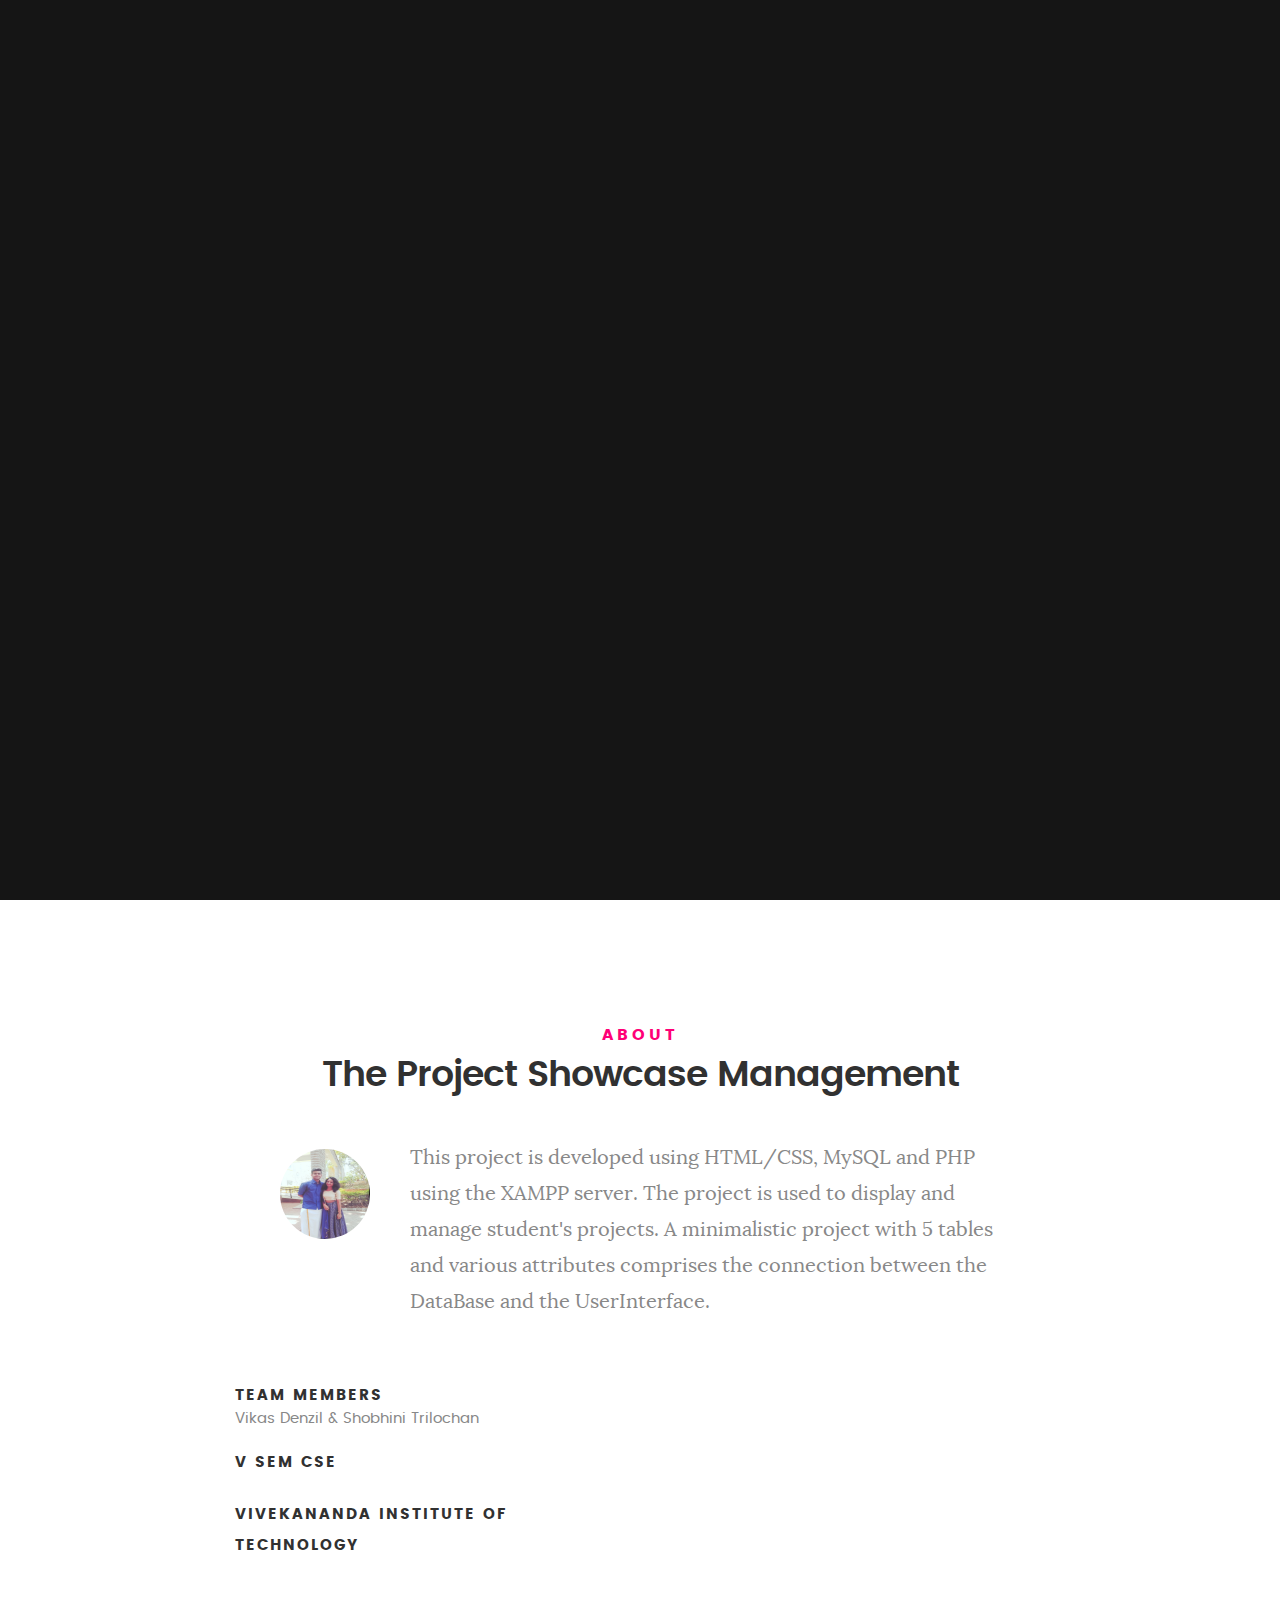
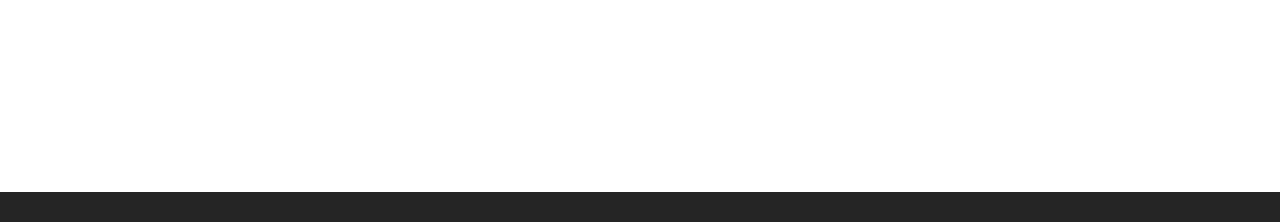
<file: index.html>
﻿<!DOCTYPE html>
<html class="no-js" lang="en"> 
<head>

   
   <!-- mobile specific metas
   ================================================== -->
	<meta name="viewport" content="width=device-width, initial-scale=1, maximum-scale=1">

 	<!-- CSS
   ================================================== -->
   <link rel="stylesheet" href="css/base.css">  
   <link rel="stylesheet" href="css/main.css">
   <link rel="stylesheet" href="css/vendor.css">     

   <!-- script
   ================================================== -->   
	<script src="js/modernizr.js"></script>
   <script src="js/pace.min.js"></script>
   <!-- favicons
	================================================== -->
  
</head>

<body id="top">

	<!-- header 
   ================================================== -->
   <header>   	
   	<div class="row">

   		<div class="top-bar">
   			<a class="menu-toggle" href="#"><span>Menu</span></a>

	   		<div class="logo">
		         <a href="index.html">MENU</a>
		      </div>		      

		   	<nav id="main-nav-wrap">
					<ul class="main-navigation">
						<li class="current"><a class="smoothscroll"  href="index.html" title="">HOME</a></li>
						<li><a   href="login.html" title="">LOGIN</a></li>	
					</ul>
				</nav>    		
   		</div> <!-- /top-bar --> 
   		
   	</div> <!-- /row --> 		
   </header> <!-- /header -->

	<!-- intro section
   ================================================== -->
   <section id="intro">   

   	<div class="intro-overlay"></div>	

   	<div class="intro-content">
   		<div class="row">

   			<div class="col-twelve">

	   			<h5>Welcome!</h5>
	   			<h1>Project Showcase</h1>

	   			<p class="intro-position">
	   				<span>Vikas Denzil</span>
	   				<span>Shobhini Trilochan</span> 
	   			</p>

	   			<a class="button stroke smoothscroll" href="#about" title="">More About Us</a>

	   		</div>  
   			
   		</div>   		 		
   	</div> <!-- /intro-content --> 
   </section> <!-- /intro -->


   <!-- about section
   ================================================== -->
   <section id="about">  

   	<div class="row section-intro">
   		<div class="col-twelve">

   			<h5>About</h5>
   			<h1>The Project Showcase Management</h1>

   			<div class="intro-info">

   				<img src="images/grouppic.jpg" alt="Profile Picture">

   				<p class="lead"> This project is developed using HTML/CSS, MySQL and PHP using the XAMPP server. The project is used to display and manage student's projects. A minimalistic project with 5 tables and various attributes comprises the connection between the DataBase and the UserInterface.  </p>
   			</div>   			

   		</div>   		
   	</div> <!-- /section-intro -->

   	<div class="row about-content">

   		<div class="col-six tab-full">

   			<ul class="info-list">
   				<li>
   					<strong>Team Members</strong>
   					<span>Vikas Denzil & Shobhini Trilochan</span>
   				</li>
   				<li>
   					<strong>V sem CSE</strong>
   					<span></span>
   				</li>
   				<li>
   					<strong>Vivekananda Institute of Technology</strong>
   					<span></span>
   				</li>

   			</ul> <!-- /info-list -->

   		</div>

   </section> <!-- /process-->    

   <!-- footer
   ================================================== -->

   <footer>
     	<div class="col-six tab-full">
	      	<div id="go-top">
		         <a class="smoothscroll" title="Back to Top" href="#top"><i class="fa fa-long-arrow-up"></i></a>
		      </div>

      	</div> <!-- /row -->     	
   </footer>  

   <div id="preloader"> 
    	<div id="loader"></div>
   </div> 

   <!-- Java Script
   ================================================== --> 
   <script src="js/jquery-2.1.3.min.js"></script>
   <script src="js/plugins.js"></script>
   <script src="js/main.js"></script>

</body>

</html>
</file>
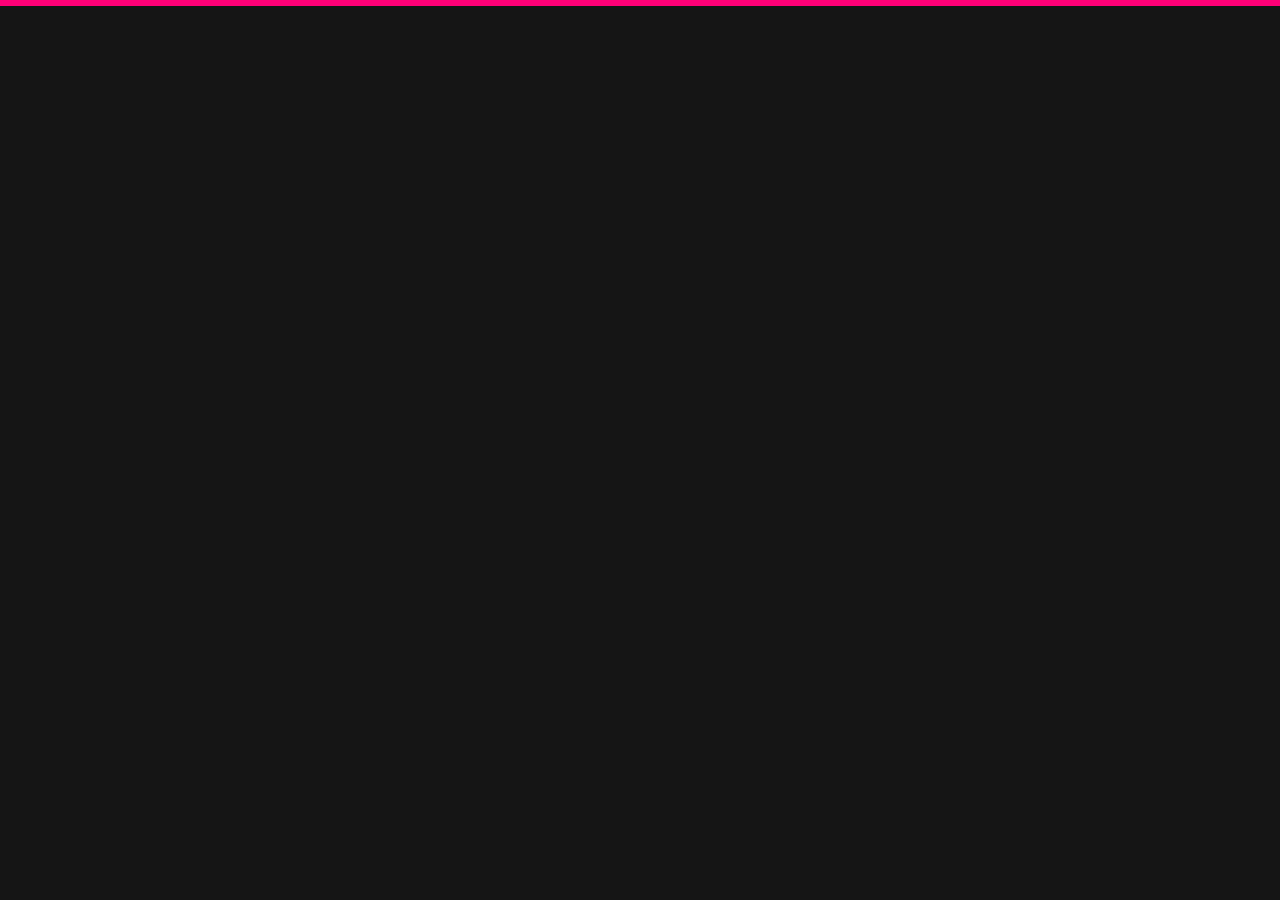
<file: edit.html>
<!DOCTYPE html>
<html class="no-js" lang="en"> <!--<![endif]-->
<head>

   <!--- basic page needs
   ================================================== -->
   <meta charset="utf-8">
	<title>Style Demo - Kards</title>
	<meta name="description" content="">  
	<meta name="author" content="">

   <!-- mobile specific metas
   ================================================== -->
	<meta name="viewport" content="width=device-width, initial-scale=1, maximum-scale=1">

 	<!-- CSS
   ================================================== -->
   <link rel="stylesheet" href="css/base.css">  
   <link rel="stylesheet" href="css/main.css">
   <link rel="stylesheet" href="css/vendor.css">

   <style type="text/css" media="screen">

   	#styles { 
   		background: white;
   		padding-top: 12rem;
   		padding-bottom: 12rem;
   	}
   	#styles .row {
   		max-width: 1024px;
     	}
     	#styles .section-intro {
   		max-width: 800px;
     	}
      	
   </style>       

   <!-- script
   ================================================== -->
	<script src="js/modernizr.js"></script>
	<script src="js/pace.min.js"></script>

   <!-- favicons
	================================================== -->
	<link rel="icon" type="image/png" href="favicon.png">

</head>

<body id="top">

	<!-- header 
   ================================================== -->
   <header>   	
   	<div class="row">

   		<div class="top-bar">
   			<a class="menu-toggle" href="#"><span>Menu</span></a>

	   		<div class="logo">
		         <a href="index.html">KARDS</a>
		      </div>		      

		   	<nav id="main-nav-wrap">
					<ul class="main-navigation">
						<li><a href="index.html#intro" title="">Home</a></li>
						<li><a href="index.html#about" title="">About</a></li>
						<li><a href="index.html#resume" title="">Resume</a></li>
						<li><a href="index.html#portfolio" title="">Portfolio</a></li>
						<li><a href="index.html#services" title="">Services</a></li>					
						<li><a class="smoothscroll"  href="#contact" title="">Contact</a></li>	
						<li><a href="styles.html" title="">Style Demo</a></li>				
					</ul>
				</nav>    		
   		</div> <!-- /top-bar --> 
   		
   	</div> <!-- /row --> 		
   </header> <!-- /header -->
	
   <!-- contact
   ================================================== -->
	<section id="contact">

		<div class="row section-intro">
   		<div class="col-twelve">

   			<h5>Edit Page</h5>
   			<h1>Welcome.</h1>

   			<p class="lead">Enter your details.</p>

   		</div> 
   	</div> <!-- /section-intro -->

   	<div class="row contact-form">

   		<div class="col-twelve">

            <!-- form -->
            <form name="contactForm" id="contactForm" method="post" action="">
      			<fieldset>

                  <div class="form-field">
 						   <input name="synopsis" type="text" placeholder="Synopsis">
                  </div>
                  <div class="form-field">
	      			   <input name="contributions" type="email" placeholder="Contributions" value="" required="">
	               </div>
                  <div class="form-field">
	     				   <input name="frontend" type="text" placeholder="FrontEnd Used" value="">
	               </div>  
	               <div class="form-field">
	     				   <input name="backend" type="text" placeholder="FrontEnd Used" value="">
	               </div>                       
                 <br>
                 <br>
                 <div class="form-field">
                     <button class="submitform">Submit</button>
                     <div id="submit-loader">
                        <div class="text-loader">Sending...</div>                             
       				      <div class="s-loader">
								  	<div class="bounce1"></div>
								  	<div class="bounce2"></div>
								  	<div class="bounce3"></div>
								</div>
							</div>
                  </div>

      			</fieldset>
      		</form> <!-- Form End -->

            <!-- contact-warning -->
            <div id="message-warning"></div>            
            <!-- contact-success -->
      		<div id="message-success">
               <i class="fa fa-check"></i>Your message was sent, thank you!<br>
      		</div>

         </div> <!-- /col-twelve -->
   		
   	</div> <!-- /contact-form -->
   		
   	</div> <!-- /contact-info -->
		
	</section> <!-- /contact -->


   <!-- footer
   ================================================== -->

   <footer>
     	<div class="row">
	      	<div id="go-top">
		         <a class="smoothscroll" title="Back to Top" href="#top"><i class="fa fa-long-arrow-up"></i></a>
		      </div>

      	</div> <!-- /row -->     	
   </footer>    

   <div id="preloader"> 
    	<div id="loader"></div>
   </div> 

   <!-- Java Script
   ================================================== --> 
   <script src="js/jquery-2.1.3.min.js"></script>
   <script src="js/plugins.js"></script>
   <script src="js/main.js"></script>

</body>

</html>
</file>
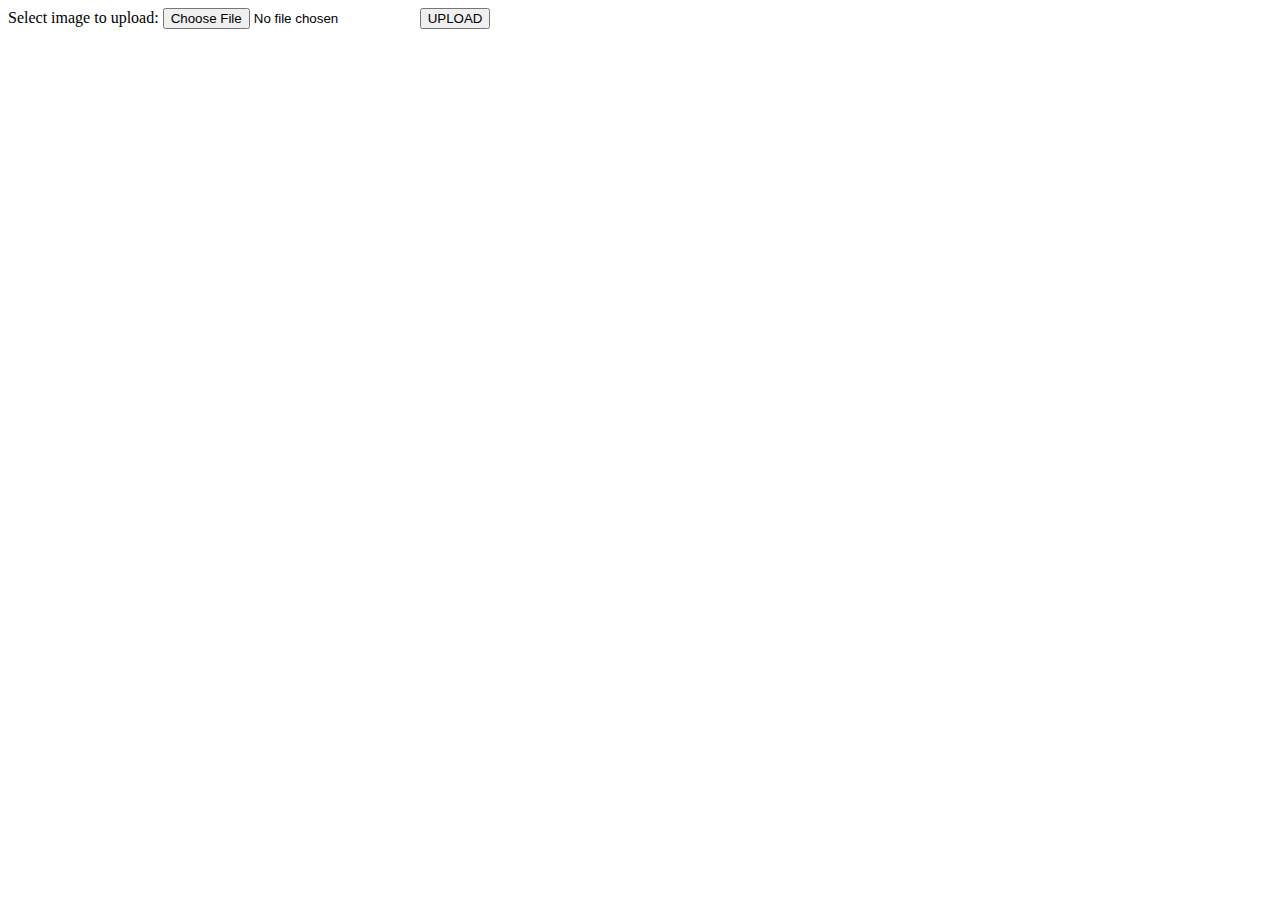
<file: img.html>
<!DOCTYPE html>
<html lang="en">
<body>
    <form action="upload.php" method="post" enctype="multipart/form-data">
        Select image to upload:
        <input type="file" name="image"/>
        <input type="submit" name="submit" value="UPLOAD"/>
    </form>
</body>
</html>
</file>
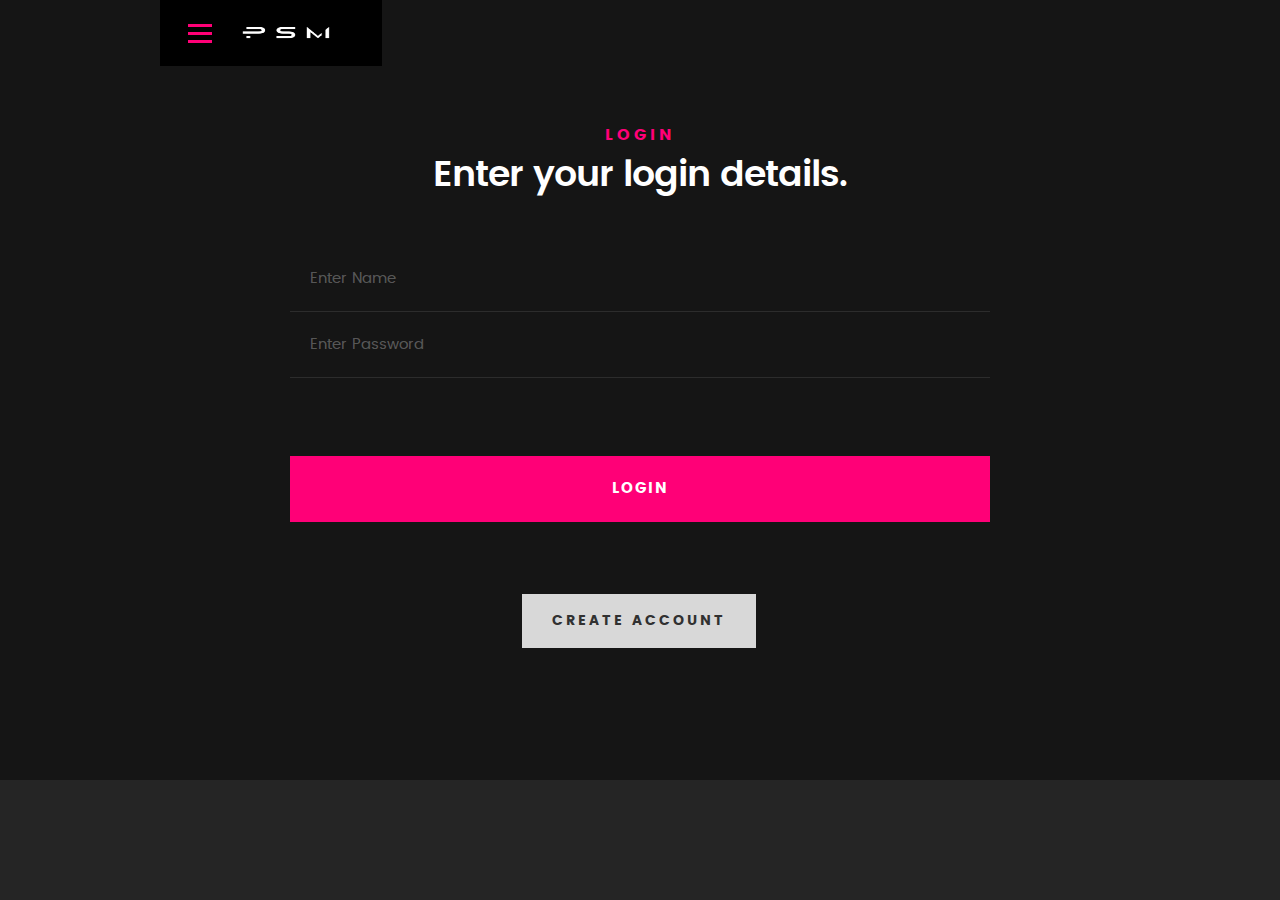
<file: login.html>
﻿<!DOCTYPE html>
<!--[if IE 8 ]><html class="no-js oldie ie8" lang="en"> <![endif]-->
<!--[if IE 9 ]><html class="no-js oldie ie9" lang="en"> <![endif]-->
<!--[if (gte IE 9)|!(IE)]><!--><html class="no-js" lang="en"> <!--<![endif]-->
<head>

   <!--- basic page needs
   ================================================== -->
   <meta charset="utf-8">
	<title>Login</title>
	<meta name="description" content="">  
	<meta name="author" content="">

   <!-- mobile specific metas
   ================================================== -->
	<meta name="viewport" content="width=device-width, initial-scale=1, maximum-scale=1">

 	<!-- CSS
   ================================================== -->
   <link rel="stylesheet" href="css/base.css">  
   <link rel="stylesheet" href="css/main.css">
   <link rel="stylesheet" href="css/vendor.css">     

   <!-- script
   ================================================== -->   
	<script src="js/modernizr.js"></script>
	<script src="js/pace.min.js"></script>

   <!-- favicons
	================================================== -->
	<link rel="icon" type="image/png" href="favicon.png">

</head>

<body id="top">

	<!-- header 
   ================================================== -->
   <header>    
      <div class="row">

         <div class="top-bar">
            <a class="menu-toggle" href="#"><span>Menu</span></a>

            <div class="logo">
               <a href="index.html">MENU</a>
            </div>            

            <nav id="main-nav-wrap">
               <ul class="main-navigation">
                  <li><a href="index.php" title="">HOME</a></li>
                  <li class="current"><a href="login.html" title="">LOGIN</a></li> 
               </ul>
            </nav>         
         </div> <!-- /top-bar --> 
         
      </div> <!-- /row -->       
   </header> <!-- /header -->

	<!-- intro section
   ================================================== -->
   


  
   <!-- contact
   ================================================== -->
	<section id="contact">

		<div class="row section-intro">
   		<div class="col-twelve">

   			<h5>Login</h5>
   			<h1>Enter your login details.</h1>
   		</div> 
   	</div> <!-- /section-intro -->

   	<div class="row contact-form">

   		<div class="col-twelve">

            <!-- form Login-->
            <form method="post" action="loginaction.php">
      			<fieldset>

                  <div class="form-field">
 						   <input name="user" type="text" placeholder="Enter Name" minlength="2" required="">
                  </div> 
                  <div class="form-field">
                     <input name="password" type="Password"  placeholder="Enter Password" minlength="2" required="">
                  </div> 
                  <br>
                     <center>
                      <form>
                        <button class="submitform" type="submit">Login</button>
                     </form>
                     <center>
      			</fieldset>
      		</form> <!-- Form End -->
            <br>
            <center>
            <button onclick="window.location.href='registration.html'">Create Account</button>
            </center>

            <!-- contact-warning -->

         </div> <!-- /col-twelve -->
   		
   	</div> <!-- /contact-form -->

   	<div class="row contact-info">

   	</div> <!-- /contact-info -->
		
	</section> <!-- /contact -->
 
   <!-- Java Script
   ================================================== --> 
   <script src="js/jquery-2.1.3.min.js"></script>
   <script src="js/plugins.js"></script>
   <script src="js/main.js"></script>

</body>

</html>
</file>
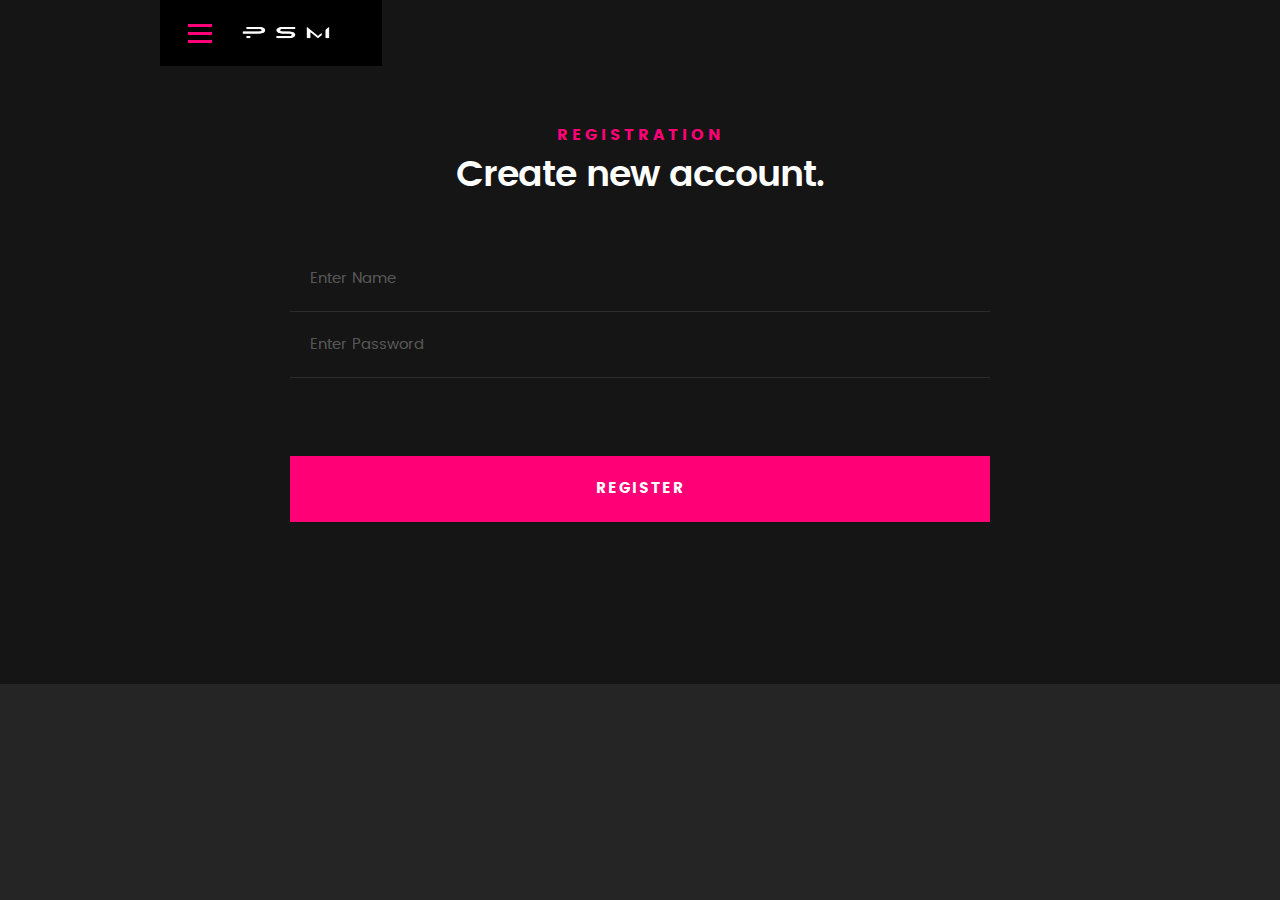
<file: registration.html>
<!DOCTYPE html>
<!--[if IE 8 ]><html class="no-js oldie ie8" lang="en"> <![endif]-->
<!--[if IE 9 ]><html class="no-js oldie ie9" lang="en"> <![endif]-->
<!--[if (gte IE 9)|!(IE)]><!--><html class="no-js" lang="en"> <!--<![endif]-->
<head>

   <!--- basic page needs
   ================================================== -->
   <meta charset="utf-8">
	<title>Create Account</title>
	<meta name="description" content="">  
	<meta name="author" content="">

   <!-- mobile specific metas
   ================================================== -->
	<meta name="viewport" content="width=device-width, initial-scale=1, maximum-scale=1">

 	<!-- CSS
   ================================================== -->
   <link rel="stylesheet" href="css/base.css">  
   <link rel="stylesheet" href="css/main.css">
   <link rel="stylesheet" href="css/vendor.css">     

   <!-- script
   ================================================== -->   
	<script src="js/modernizr.js"></script>
	<script src="js/pace.min.js"></script>

   <!-- favicons
	================================================== -->
	<link rel="icon" type="image/png" href="favicon.png">

</head>

<body id="top">

	<!-- header 
   ================================================== -->
   <header>    
      <div class="row">

         <div class="top-bar">
            <a class="menu-toggle" href="#"><span>Menu</span></a>

            <div class="logo">
               <a href="index.html">MENU</a>
            </div>            

            <nav id="main-nav-wrap">
               <ul class="main-navigation">
                  <li><a href="index.html" title="">HOME</a></li>
                  <li class="current"><a href="login.html" title="">LOGIN</a></li> 
               </ul>
            </nav>         
         </div> <!-- /top-bar --> 
         
      </div> <!-- /row -->       
   </header> <!-- /header -->


   
	<section id="contact">

		<div class="row section-intro">
   		<div class="col-twelve">

   			<h5>Registration</h5>
   			<h1>Create new account.</h1>
   		</div> 
   	</div> <!-- /section-intro -->

   	<div class="row contact-form">

   		<div class="col-twelve">
            <form  method="post" action="regaction.php">
               <fieldset>

                  <div class="form-field">
                     <input name="user" type="text" placeholder="Enter Name" minlength="2" required="">
                  </div> 
                  <div class="form-field">
                     <input name="password" type="Password"  placeholder="Enter Password" minlength="2" required="">
                  </div> 
                  <br>
                     <center>
                      <form>
                        <button class="submitform" type="submit">Register</button>
                     </form>
                     <center>
               </fieldset>
            </form> <!-- Form End -->

            <!-- contact-warning -->

         </div> <!-- /col-twelve -->
   		
   	</div> <!-- /contact-form -->

   	<div class="row contact-info">

   	</div> <!-- /contact-info -->
		
	</section> <!-- /contact -->
 
   <!-- Java Script
   ================================================== --> 
   <script src="js/jquery-2.1.3.min.js"></script>
   <script src="js/plugins.js"></script>
   <script src="js/main.js"></script>

</body>

</html>
</file>
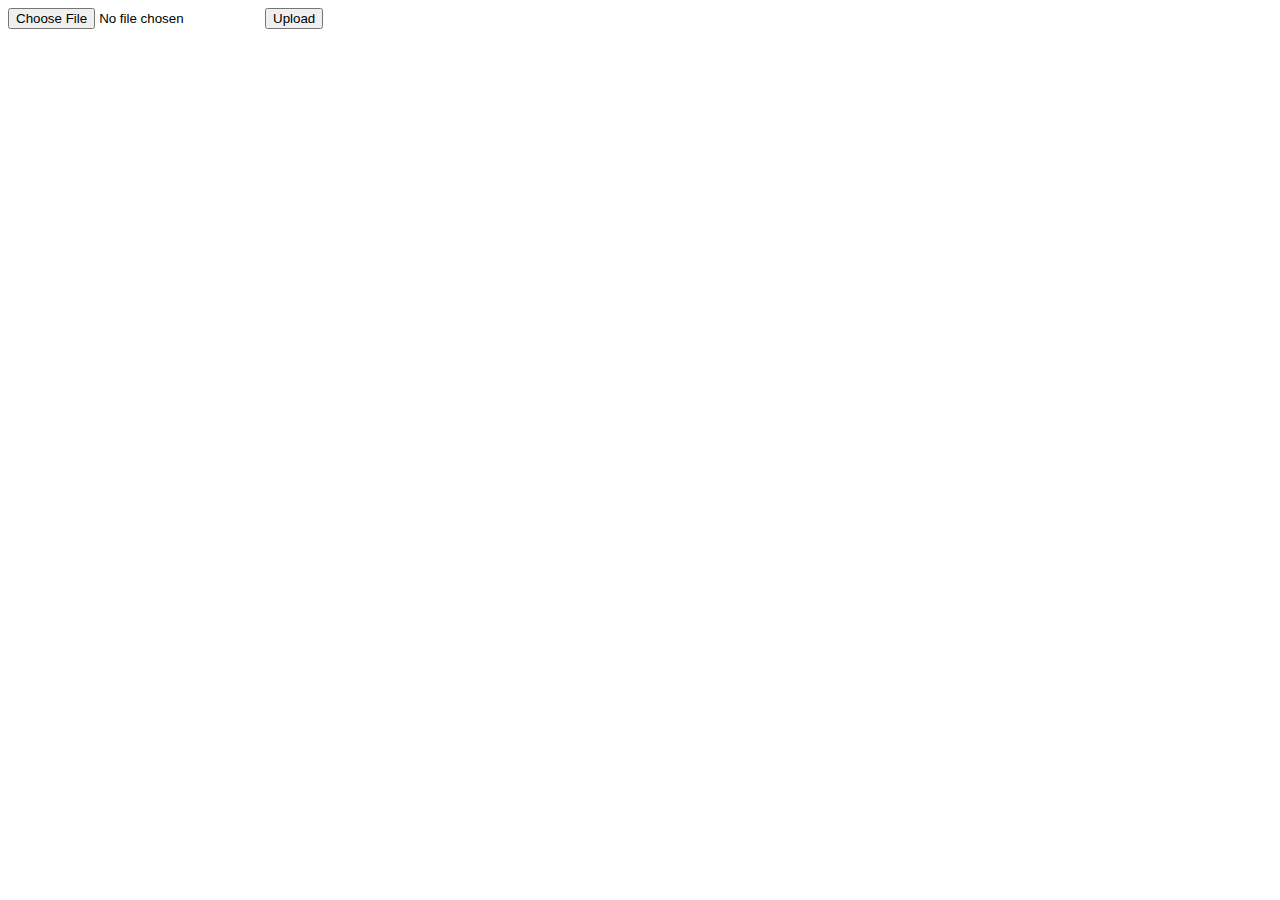
<file: upload.html>
<html>
<body>
		
<form method="POST" action="getdata.php" enctype="multipart/form-data">
 <input type="file" name="myimage">
 <input type="submit" name="submit_image" value="Upload">
</form>

</body>
</html>
</file>
<file: css/base.css>
/**
 * =================================================================== 
 *
 *  Kards v1.0 Base Stylesheet
 *  url: styleshout.com
 *  03-01-2016
 *  ------------------------------------------------------------------
 *  TOC:
 *  01. reset
 *  02. basic/base setup styles
 *  03. grid
 *  04. MISC
 *
 * =================================================================== 
 */

/** 
 * ===================================================================
 * 01. reset - normalize.css v3.0.2 | MIT License | git.io/normalize
 *
 * ------------------------------------------------------------------- 
 */
html {
	font-family: sans-serif;
	-ms-text-size-adjust: 100%;
	-webkit-text-size-adjust: 100%;
}

body {
	margin: 0;
}

article,
aside,
details,
figcaption,
figure,
footer,
header,
hgroup,
main,
menu,
nav,
section,
summary {
	display: block;
}

audio,
canvas,
progress,
video {
	display: inline-block;
	vertical-align: baseline;
}

audio:not([controls]) {
	display: none;
	height: 0;
}

[hidden],
template {
	display: none;
}

a {
	background: transparent;
}

a:active,
a:hover {
	outline: 0;
}

abbr[title] {
	border-bottom: 1px dotted;
}

b,
strong {
	font-weight: bold;
}

dfn {
	font-style: italic;
}

h1 {
	font-size: 2em;
	margin: 0.67em 0;
}

mark {
	background: #ff0;
	color: #000;
}

small {
	font-size: 80%;
}

sub,
sup {
	font-size: 75%;
	line-height: 0;
	position: relative;
	vertical-align: baseline;
}

sup {
	top: -0.5em;
}

sub {
	bottom: -0.25em;
}

img {
	border: 0;
}

svg:not(:root) {
	overflow: hidden;
}

figure {
	margin: 1em 40px;
}

hr {
	-moz-box-sizing: content-box;
	box-sizing: content-box;
	height: 0;
}

pre {
	overflow: auto;
}

code,
kbd,
pre,
samp {
	font-family: monospace, monospace;
	font-size: 1em;
}

button,
input,
optgroup,
select,
textarea {
	color: inherit;
	font: inherit;
	margin: 0;
}

button {
	overflow: visible;
}

button,
select {
	text-transform: none;
}

button,
html input[type="button"],
input[type="reset"],
input[type="submit"] {
	-webkit-appearance: button;
	cursor: pointer;
}

button[disabled],
html input[disabled] {
	cursor: default;
}

button::-moz-focus-inner,
input::-moz-focus-inner {
	border: 0;
	padding: 0;
}

input {
	line-height: normal;
}

input[type="checkbox"],
input[type="radio"] {
	box-sizing: border-box;
	padding: 0;
}

input[type="number"]::-webkit-inner-spin-button,
input[type="number"]::-webkit-outer-spin-button {
	height: auto;
}

input[type="search"] {
	-webkit-appearance: textfield;
	-moz-box-sizing: content-box;
	-webkit-box-sizing: content-box;
	box-sizing: content-box;
}

input[type="search"]::-webkit-search-cancel-button,
input[type="search"]::-webkit-search-decoration {
	-webkit-appearance: none;
}

fieldset {
	border: 1px solid #c0c0c0;
	margin: 0 2px;
	padding: 0.35em 0.625em 0.75em;
}

legend {
	border: 0;
	padding: 0;
}

textarea {
	overflow: auto;
}

optgroup {
	font-weight: bold;
}

table {
	border-collapse: collapse;
	border-spacing: 0;
}

td,
th {
	padding: 0;
}

/** 
 * ===================================================================
 * 02. basic/base setup styles - (_basic.scss)
 *
 * ------------------------------------------------------------------- 
 */
html {
	font-size: 62.5%;
	box-sizing: border-box;
}

*,
*::before,
*::after {
	box-sizing: inherit;
}

body {
	font-weight: normal;
	line-height: 1;
	text-rendering: optimizeLegibility;
	word-wrap: break-word;
	-webkit-overflow-scrolling: touch;
	-webkit-text-size-adjust: none;
}

body,
input,
button {
	-moz-osx-font-smoothing: grayscale;
	-webkit-font-smoothing: antialiased;
}

/**
 * Media - (_basic.scss)
 * ------------------------------------------------------------------- 
 */
img,
video {
	max-width: 100%;
	height: auto;
}

/**
 * Typography resets - (_basic.scss)
 * ------------------------------------------------------------------- 
 */
div,
dl,
dt,
dd,
ul,
ol,
li,
h1,
h2,
h3,
h4,
h5,
h6,
pre,
form,
p,
blockquote,
th,
td {
	margin: 0;
	padding: 0;
}

h1,
h2,
h3,
h4,
h5,
h6 {
	-webkit-font-variant-ligatures: common-ligatures;
	-moz-font-variant-ligatures: common-ligatures;
	font-variant-ligatures: common-ligatures;
	text-rendering: optimizeLegibility;
}

em,
i {
	font-style: italic;
	line-height: inherit;
}

strong,
b {
	font-weight: bold;
	line-height: inherit;
}

small {
	font-size: 60%;
	line-height: inherit;
}

ol,
ul {
	list-style: none;
}

li {
	display: block;
}

/**
 * links - (_basic.scss)
 * ------------------------------------------------------------------- 
 */
a {
	text-decoration: none;
	line-height: inherit;
}

a img {
	border: none;
}

/**
 * inputs - (_basic.scss)
 * ------------------------------------------------------------------- 
 */
fieldset {
	margin: 0;
	padding: 0;
}

input[type="email"],
input[type="number"],
input[type="search"],
input[type="text"],
input[type="tel"],
input[type="url"],
input[type="password"],
textarea {
	-webkit-appearance: none;
	-moz-appearance: none;
	-ms-appearance: none;
	-o-appearance: none;
	appearance: none;
}

/** 
 * ===================================================================
 * 03. grid - (_grid.scss)
 *
 * ------------------------------------------------------------------- 
 */
.row {
	width: 94%;
	max-width: 1140px;
	margin: 0 auto;
}

.row:before,
.row:after {
	content: "";
	display: table;
}

.row:after {
	clear: both;
}

.row .row {
	width: auto;
	max-width: none;
	margin-left: -20px;
	margin-right: -20px;
}

[class*="col-"],
.bgrid {
	float: left;
}

[class*="col-"] + [class*="col-"].end {
	float: right;
}

[class*="col-"] {
	padding: 0 20px;
}

.col-one {
	width: 8.33333%;
}

.col-two,
.col-1-6 {
	width: 16.66667%;
}

.col-three,
.col-1-4 {
	width: 25%;
}

.col-four,
.col-1-3 {
	width: 33.33333%;
}

.col-five {
	width: 41.66667%;
}

.col-six,
.col-1-2 {
	width: 50%;
}

.col-seven {
	width: 58.33333%;
}

.col-eight,
.col-2-3 {
	width: 66.66667%;
}

.col-nine,
.col-3-4 {
	width: 75%;
}

.col-ten,
.col-5-6 {
	width: 83.33333%;
}

.col-eleven {
	width: 91.66667%;
}

.col-twelve,
.col-full {
	width: 100%;
}

/**
 * small screens - (_grid.scss)
 * --------------------------------------------------------------- 
 */
@media screen and (max-width:1024px) {
	.row .row {
		margin-left: -18px;
		margin-right: -18px;
	}

	[class*="col-"] {
		padding: 0 18px;
	}

}

/**
 * tablets - (_grid.scss)
 * --------------------------------------------------------------- 
 */
@media screen and (max-width:768px) {
	.row {
		width: auto;
		padding-left: 30px;
		padding-right: 30px;
	}

	.row .row {
		padding-left: 0;
		padding-right: 0;
		margin-left: -15px;
		margin-right: -15px;
	}

	[class*="col-"] {
		padding: 0 15px;
	}

	.tab-1-4 {
		width: 25%;
	}

	.tab-1-3 {
		width: 33.33333%;
	}

	.tab-1-2 {
		width: 50%;
	}

	.tab-2-3 {
		width: 66.66667%;
	}

	.tab-3-4 {
		width: 75%;
	}

	.tab-full {
		width: 100%;
	}

}

/**
 * large mobile devices - (_grid.scss)
 * --------------------------------------------------------------- 
 */
@media screen and (max-width:600px) {
	.row {
		padding-left: 25px;
		padding-right: 25px;
	}

	.row .row {
		margin-left: -10px;
		margin-right: -10px;
	}

	[class*="col-"] {
		padding: 0 10px;
	}

	.mob-1-4 {
		width: 25%;
	}

	.mob-1-2 {
		width: 50%;
	}

	.mob-3-4 {
		width: 75%;
	}

	.mob-full {
		width: 100%;
	}

}

/**
 * small mobile devices - (_grid.scss)
 * --------------------------------------------------------------- 
 */
@media screen and (max-width:400px) {
	.row .row {
		padding-left: 0;
		padding-right: 0;
		margin-left: 0;
		margin-right: 0;
	}

	[class*="col-"] {
		width: 100% !important;
		float: none !important;
		clear: both !important;
		margin-left: 0;
		margin-right: 0;
		padding: 0;
	}

	[class*="col-"] + [class*="col-"].end {
		float: none;
	}

}

/** 
 * ===================================================================
 * block grids - (_grid.scss)
 *
 * ------------------------------------------------------------------- 
 */
[class*="block-"]:before,
[class*="block-"]:after {
	content: "";
	display: table;
}

[class*="block-"]:after {
	clear: both;
}

.block-1-6 .bgrid {
	width: 16.66667%;
}

.block-1-4 .bgrid {
	width: 25%;
}

.block-1-3 .bgrid {
	width: 33.33333%;
}

.block-1-2 .bgrid {
	width: 50%;
}

/**
 * Clearing for block grid columns. Allow columns with 
 * different heights to align properly.
 */
.block-1-6 .bgrid:nth-child(6n+1),
.block-1-4 .bgrid:nth-child(4n+1),
.block-1-3 .bgrid:nth-child(3n+1),
.block-1-2 .bgrid:nth-child(2n+1) {
	clear: both;
}

/**
 * small screens - (_grid.scss)
 * --------------------------------------------------------------- 
 */
@media screen and (max-width:1024px) {
	.block-s-1-6 .bgrid {
		width: 16.66667%;
	}

	.block-s-1-4 .bgrid {
		width: 25%;
	}

	.block-s-1-3 .bgrid {
		width: 33.33333%;
	}

	.block-s-1-2 .bgrid {
		width: 50%;
	}

	.block-s-full .bgrid {
		width: 100%;
		clear: both;
	}

	[class*="block-s-"] .bgrid:nth-child(n) {
		clear: none;
	}

	.block-s-1-6 .bgrid:nth-child(6n+1),
	.block-s-1-4 .bgrid:nth-child(4n+1),
	.block-s-1-3 .bgrid:nth-child(3n+1),
	.block-s-1-2 .bgrid:nth-child(2n+1) {
		clear: both;
	}

}

/**
 * tablets - (_grid.scss)
 * --------------------------------------------------------------- 
 */
@media screen and (max-width:768px) {
	.block-tab-1-6 .bgrid {
		width: 16.66667%;
	}

	.block-tab-1-4 .bgrid {
		width: 25%;
	}

	.block-tab-1-3 .bgrid {
		width: 33.33333%;
	}

	.block-tab-1-2 .bgrid {
		width: 50%;
	}

	.block-tab-full .bgrid {
		width: 100%;
		clear: both;
	}

	[class*="block-tab-"] .bgrid:nth-child(n) {
		clear: none;
	}

	.block-tab-1-6 .bgrid:nth-child(6n+1),
	.block-tab-1-4 .bgrid:nth-child(4n+1),
	.block-tab-1-3 .bgrid:nth-child(3n+1),
	.block-tab-1-2 .bgrid:nth-child(2n+1) {
		clear: both;
	}

}

/**
 * large mobile devices - (_grid.scss)
 * --------------------------------------------------------------- 
 */
@media screen and (max-width:600px) {
	.block-mob-1-6 .bgrid {
		width: 16.66667%;
	}

	.block-mob-1-4 .bgrid {
		width: 25%;
	}

	.block-mob-1-3 .bgrid {
		width: 33.33333%;
	}

	.block-mob-1-2 .bgrid {
		width: 50%;
	}

	.block-mob-full .bgrid {
		width: 100%;
		clear: both;
	}

	[class*="block-mob-"] .bgrid:nth-child(n) {
		clear: none;
	}

	.block-mob-1-6 .bgrid:nth-child(6n+1),
	.block-mob-1-4 .bgrid:nth-child(4n+1),
	.block-mob-1-3 .bgrid:nth-child(3n+1),
	.block-mob-1-2 .bgrid:nth-child(2n+1) {
		clear: both;
	}

}

/**
 * stack on small mobile devices - (_grid.scss)
 * --------------------------------------------------------------- 
 */
@media screen and (max-width:400px) {
	.stack .bgrid {
		width: 100% !important;
		float: none !important;
		clear: both !important;
		margin-left: 0;
		margin-right: 0;
	}

}

/** 
 * ===================================================================
 * 04. MISC  - (_grid.scss)
 *
 * ------------------------------------------------------------------- 
 */

/**
 * Clearing - (http://nicolasgallagher.com/micro-clearfix-hack/
 */
.group:before,
.group:after {
	content: "";
	display: table;
}

.group:after {
	clear: both;
}

/**
 * Misc Helper Styles 
 */
.hide {
	display: none;
}

.invisible {
	visibility: hidden;
}

.antialiased {
	-webkit-font-smoothing: antialiased;
	-moz-osx-font-smoothing: grayscale;
}

.remove-bottom {
	margin-bottom: 0;
}

.half-bottom {
	margin-bottom: 1.5rem !important;
}

.add-bottom {
	margin-bottom: 3rem !important;
}

.no-border {
	border: none;
}

.full-width {
	width: 100%;
}

.text-center {
	text-align: center;
}

.text-left {
	text-align: left;
}

.text-right {
	text-align: right;
}

.pull-left {
	float: left;
}

.pull-right {
	float: right;
}

.align-center {
	margin-left: auto;
	margin-right: auto;
	text-align: center;
}

/*# sourceMappingURL=base.css.map */
</file>
<file: css/main.css>
/**
 * =================================================================== 
 *
 *  Kards v1.0 Main Stylesheet
 *  url: styleshout.com
 *  03-01-2016
 *  ------------------------------------------------------------------
 *  TOC:
 *  01. webfonts and iconfonts
 *  02. base style overrides
 *  03. typography & general theme styles
 *  04. preloader
 *  05. forms
 *  06. buttons 
 *  07. other components
 *  08. common styles
 *  09. header styles
 *  10. intro
 *  11. about
 *  12. resume
 *  13. portfolio
 *  14. call-to-action section
 *  15. services
 *  16. stats
 *  17. contact
 *  18. footer
 *
 * =================================================================== 
 */


/** 
 * ===================================================================
 * 01. webfonts and iconfonts - (_document-setup.scss)
 *
 * ------------------------------------------------------------------- 
 */
@import url("fonts.css");
@import url("font-awesome/css/font-awesome.min.css");
@import url("micons/micons.css");
@import url('https://fonts.googleapis.com/css?family=Inconsolata:700');


/** 
 * ===================================================================
 * 02. base style overrides - (_document-setup.scss)
 *
 * ------------------------------------------------------------------- 
 */
html {
	font-size: 10px;
}

@media only screen and (max-width:1024px) {
	html {
		font-size: 9.411764705882353px;
	}
}
@media only screen and (max-width:768px) {
	html {
		font-size: 10px;
	}
}
@media only screen and (max-width:400px) {
	html {
		font-size: 9.411764705882353px;
	}
}

html, body {
	height: 100%;
}
body {
	background: #151515;
	font-family: "lora-regular", serif;
	font-size: 1.7rem;
	line-height: 3rem;
	color: #6e6e6e;
}

/**
 * links - (_document-setup.scss)
 * -------------------------------------------------------------------
 */
a, a:visited {
	color: #000000;
	-moz-transition: all 0.3s ease-in-out;
	-o-transition: all 0.3s ease-in-out;
	-webkit-transition: all 0.3s ease-in-out;
	-ms-transition: all 0.3s ease-in-out;
	transition: all 0.3s ease-in-out;
}
a:hover, a:focus, a:active {
	color: #FF0077;
	outline: 0;
}

/** 
 * ===================================================================
 * 03. typography & general theme styles - (_document-setup.scss)
 *
 * ------------------------------------------------------------------- 
 */
h1, h2, h3, h4, h5, h6, .h01, .h02, .h03, .h04, .h05, .h06 {
	font-family: "poppins-semibold", sans-serif;
	color: #313131;
	font-style: normal;
	text-rendering: optimizeLegibility;
	margin-bottom: 2.1rem;
}
h3, .h03, h4, .h04 {
	margin-bottom: 1.8rem;
}
h5, .h05, h6, .h06 {
	font-family: "poppins-bold";
	margin-bottom: 1.2rem;
}
h1, .h01 {
	font-size: 3.1rem;
	line-height: 1.355;
	letter-spacing: -.1rem;
}
@media only screen and (max-width:600px) {
	h1, .h01 {
		font-size: 2.6rem;
		letter-spacing: -.07rem;
	}
}
h2, .h02 {
	font-size: 2.4rem;
	line-height: 1.25;
}
h3, .h03 {
	font-size: 2rem;
	line-height: 1.5;
}
h4, .h04 {
	font-size: 1.7rem;
	line-height: 1.765;
}
h5, .h05 {
	font-size: 1.4rem;
	line-height: 1.714;
	text-transform: uppercase;
	letter-spacing: .15rem;
}
h6, .h06 {
	font-size: 1.3rem;
	line-height: 1.846;
	text-transform: uppercase;
	letter-spacing: .15rem;
}
p img {
	margin: 0;
}
p.lead {
	font-family: "lora-regular", serif;
	font-size: 2rem;
	line-height: 1.8;
	color: #888888;
}
@media only screen and (max-width:768px) {
	p.lead {
		font-size: 1.7rem;
	}
}
em, i, strong, b {
	font-size: 1.7rem;
	line-height: 3rem;
	font-style: normal;
	font-weight: normal;
}
em, i {
	font-family: "lora-italic", serif;
}
strong, b {
	font-family: "lora-bold", serif;
}
small {
	font-size: 1.2rem;
	line-height: inherit;
}
blockquote {
	margin: 3rem 0;
	padding-left: 4rem;
	position: relative;
}
blockquote:before {
	content: "\201C";
	font-size: 8rem;
	line-height: 0px;
	margin: 0;
	color: #313131;
	font-family: arial, sans-serif;
	position: absolute;
	top: 3rem;
	left: 0;
}
blockquote p {
	font-family: georgia, serif;
	font-style: italic;
	padding: 0;
	font-size: 1.9rem;
	line-height: 1.737;
}
blockquote cite {
	display: block;
	font-size: 1.3rem;
	font-style: normal;
	line-height: 1.616;
}
blockquote cite:before {
	content: "\2014 \0020";
}
blockquote cite a, blockquote cite a:visited {
	color: #888888;
	border: none;
}
abbr {
	font-family: "poppins-bold", serif;
	font-variant: small-caps;
	text-transform: lowercase;
	letter-spacing: .05rem;
	color: #888888;
}
var, kbd, samp, code, pre {
	font-family: Consolas, "Andale Mono", Courier, "Courier New", monospace;
}
pre {
	padding: 2.4rem 3rem 3rem;
	background: #F1F1F1;
}
code {
	font-size: 1.4rem;
	margin: 0 .2rem;
	padding: .3rem .6rem;
	white-space: nowrap;
	background: #F1F1F1;
	border: 1px solid #E1E1E1;
	border-radius: 3px;
}
pre > code {
	display: block;
	white-space: pre;
	line-height: 2;
	padding: 0;
	margin: 0;
}
pre.prettyprint > code {
	border: none;
}
del {
	text-decoration: line-through;
}
abbr[title], dfn[title] {
	border-bottom: 1px dotted;
	cursor: help;
}
mark {
	background: #FFF49B;
	color: #000;
}
hr {
	border: solid #d2d2d2;
	border-width: 1px 0 0;
	clear: both;
	margin: 2.4rem 0 1.5rem;
	height: 0;
}

/**
 * Lists - (_document-setup.scss)  
 * -------------------------------------------------------------------
 */
ol {
	list-style: decimal;
}
ul {
	list-style: disc;
}
li {
	display: list-item;
}
ol, ul {
	margin-left: 1.7rem;
}
ul li {
	padding-left: .4rem;
}
ul ul, ul ol, ol ol, ol ul {
	margin: .6rem 0 .6rem 1.7rem;
}
ul.disc li {
	display: list-item;
	list-style: none;
	padding: 0 0 0 .8rem;
	position: relative;
}
ul.disc li::before {
	content: "";
	display: inline-block;
	width: 8px;
	height: 8px;
	border-radius: 50%;
	background: #FF0077;
	position: absolute;
	left: -17px;
	top: 11px;
	vertical-align: middle;
}
dt {
	margin: 0;
	color: #FF0077;
}
dd {
	margin: 0 0 0 2rem;
}

/**
 * tables - (_document-setup.scss)  
 * -------------------------------------------------------------------
 */
table {
	border-width: 0;
	width: 100%;
	max-width: 100%;
	font-family: "lora-regular", sans-serif;
}
th, td {
	padding: 1.5rem 3rem;
	text-align: left;
	border-bottom: 1px solid #E8E8E8;
}
th {
	color: #313131;
	font-family: "poppins-bold", sans-serif;
}
td {
	line-height: 1.5;
}
th:first-child, td:first-child {
	padding-left: 0;
}
th:last-child, td:last-child {
	padding-right: 0;
}
.table-responsive {
	overflow-x: auto;
	-webkit-overflow-scrolling: touch;
}

/**
 * Spacing - (_document-setup.scss)  
 * -------------------------------------------------------------------
 */
button, .button {
	margin-bottom: 1.2;
}
fieldset {
	margin-bottom: 1.5rem;
}
input,
textarea,
select,
pre,
blockquote,
figure,
table,
p,
ul,
ol,
dl,
form,
.fluid-video-wrapper,
.ss-custom-select {
	margin-bottom: 3rem;
}

/**
 * floated image - (_document-setup.scss)  
 * -------------------------------------------------------------------
 */
img.pull-right {
	margin: .9rem 0 0 2.4rem;
}
img.pull-left {
	margin: .9rem 2.4rem 0 0;
}

/**
 * block grid paddings - (_document-setup.scss) 
 * -------------------------------------------------------------------
 */
.bgrid {
	padding: 0 20px;
}
@media only screen and (max-width:1024px) {
	.bgrid {
		padding: 0 18px;
	}
}
@media only screen and (max-width:768px) {
	.bgrid {
		padding: 0 15px;
	}
}
@media only screen and (max-width:600px) {
	.bgrid {
		padding: 0 10px;
	}
}
@media only screen and (max-width:400px) {
	.bgrid {
		padding: 0;
	}
}

/**
 * pace.js styles - minimal  - (_document-setup.scss)
 * -------------------------------------------------------------------
 */
.pace {
	-webkit-pointer-events: none;
	pointer-events: none;
	-webkit-user-select: none;
	-moz-user-select: none;
	user-select: none;
}
.pace-inactive {
	display: none;
}
.pace .pace-progress {
	background: #FF0077;
	position: fixed;
	z-index: 900;
	top: 0;
	right: 100%;
	width: 100%;
	height: 6px;
}

/** 
 * ===================================================================
 * 04. preloader - (_preloader-1.scss)
 *
 * ------------------------------------------------------------------- 
 */
#preloader {
	position: fixed;
	top: 0;
	left: 0;
	right: 0;
	bottom: 0;
	background: #151515;
	z-index: 800;
	height: 100%;
	width: 100%;
}
.no-js #preloader, .oldie #preloader {
	display: none;
}
#loader {
	position: absolute;
	left: 50%;
	top: 50%;
	width: 60px;
	height: 60px;
	margin: -30px 0 0 -30px;
	padding: 0;
}
#loader:before {
	content: "";
	border-top: 11px solid rgba(255, 255, 255, 0.1);
	border-right: 11px solid rgba(255, 255, 255, 0.1);
	border-bottom: 11px solid rgba(255, 255, 255, 0.1);
	border-left: 11px solid #FF0077;
	-webkit-animation: load 1.1s infinite linear;
	animation: load 1.1s infinite linear;
	display: block;
	border-radius: 50%;
	width: 60px;
	height: 60px;
}
@-webkit-keyframes load {
	0% {
		-webkit-transform: rotate(0deg);
		transform: rotate(0deg);
	}
	100% {
		-webkit-transform: rotate(360deg);
		transform: rotate(360deg);
	}
}
@keyframes load {
	0% {
		-webkit-transform: rotate(0deg);
		transform: rotate(0deg);
	}
	100% {
		-webkit-transform: rotate(360deg);
		transform: rotate(360deg);
	}
}

/** 
 * ===================================================================
 * 05. forms - (_forms.scss)
 *
 * ------------------------------------------------------------------- 
 */
fieldset {
	border: none;
}
input[type="email"],
input[type="number"],
input[type="search"],
input[type="text"],
input[type="tel"],
input[type="url"],
input[type="password"],
textarea,
select {
	display: block;
	height: 6rem;
	padding: 1.5rem 0;
	border: 0;
	outline: none;
	vertical-align: middle;
	color: #313131;
	font-family: "poppins-regular", sans-serif;
	font-size: 1.5rem;
	line-height: 3rem;
	max-width: 100%;
	background: transparent;
	border-bottom: 1px solid rgba(0, 0, 0, 0.3);
	-moz-transition: all 0.3s ease-in-out;
	-o-transition: all 0.3s ease-in-out;
	-webkit-transition: all 0.3s ease-in-out;
	-ms-transition: all 0.3s ease-in-out;
	transition: all 0.3s ease-in-out;
}
.ss-custom-select {
	position: relative;
	padding: 0;
}
.ss-custom-select select {
	-webkit-appearance: none;
	-moz-appearance: none;
	-ms-appearance: none;
	-o-appearance: none;
	appearance: none;
	text-indent: 0.01px;
	text-overflow: '';
	margin: 0;
	line-height: 3rem;
	vertical-align: middle;
}
.ss-custom-select select option {
	padding-left: 2rem;
	padding-right: 2rem;
}
.ss-custom-select select::-ms-expand {
	display: none;
}
.ss-custom-select::after {
	content: '\f0d7';
	font-family: 'FontAwesome';
	position: absolute;
	top: 50%;
	right: 1.5rem;
	margin-top: -10px;
	bottom: auto;
	width: 20px;
	height: 20px;
	line-height: 20px;
	font-size: 18px;
	text-align: center;
	pointer-events: none;
	color: #252525;
}

/* IE9 and below */
.oldie .ss-custom-select::after {
	display: none;
}
textarea {
	min-height: 25rem;
}
input[type="email"]:focus,
input[type="number"]:focus,
input[type="search"]:focus,
input[type="text"]:focus,
input[type="tel"]:focus,
input[type="url"]:focus,
input[type="password"]:focus,
textarea:focus,
select:focus {
	color: #cc005f;
	border-bottom: 1px solid #FF0077;
}
label, legend {
	font-family: "poppins-bold", sans-serif;
	font-size: 1.4rem;
	margin-bottom: .6rem;
	color: #3b3b3b;
	display: block;
}
input[type="checkbox"], input[type="radio"] {
	display: inline;
}
label > .label-text {
	display: inline-block;
	margin-left: 1rem;
	font-family: "poppins-regular", sans-serif;
	line-height: inherit;
}
label > input[type="checkbox"], label > input[type="radio"] {
	margin: 0;
	position: relative;
	top: .15rem;
}

/**
 * Style Placeholder Text  
 * -
 */
::-webkit-input-placeholder {
	color: #a1a1a1;
}
:-moz-placeholder {
	color: #a1a1a1;  /* Firefox 18- */
}
::-moz-placeholder {
	color: #a1a1a1;  /* Firefox 19+ */
}
:-ms-input-placeholder {
	color: #a1a1a1;
}
.placeholder {
	color: #a1a1a1 !important;
}

/** 
 * ===================================================================
 * 06. buttons - (_button-essentials.scss)
 *
 * ------------------------------------------------------------------- 
 */
 .sbutton {
 	display: inline-block;
	font-family: "poppins-bold", sans-serif;
	font-size: 1.4rem;
	text-transform: uppercase;
	letter-spacing: .3rem;
	height: 5rem;
	line-height: 5.4rem;
	padding: 3 7rem;
	margin: 0 .3rem 1.2rem 0;
	background: #d8d8d8;
	color: #313131;
	text-decoration: none;
	cursor: pointer;
	text-align: center;
	white-space: nowrap;
	border: none;
	-moz-transition: all 0.3s ease-in-out;
	-o-transition: all 0.3s ease-in-out;
	-webkit-transition: all 0.3s ease-in-out;
	-ms-transition: all 0.3s ease-in-out;
	transition: all 0.3s ease-in-out;
 }
.button,
a.button,
button,
input[type="submit"],
input[type="reset"],
input[type="button"] {
	display: inline-block;
	font-family: "poppins-bold", sans-serif;
	font-size: 1.4rem;
	text-transform: uppercase;
	letter-spacing: .3rem;
	height: 5.4rem;
	line-height: 5.4rem;
	padding: 0 3rem;
	margin: 0 .3rem 1.2rem 0;
	background: #d8d8d8;
	color: #313131;
	text-decoration: none;
	cursor: pointer;
	text-align: center;
	white-space: nowrap;
	border: none;
	-moz-transition: all 0.3s ease-in-out;
	-o-transition: all 0.3s ease-in-out;
	-webkit-transition: all 0.3s ease-in-out;
	-ms-transition: all 0.3s ease-in-out;
	transition: all 0.3s ease-in-out;
}
.button:hover,
a.button:hover,
button:hover,
input[type="submit"]:hover,
input[type="reset"]:hover,
input[type="button"]:hover,
.button:focus,
button:focus,
input[type="submit"]:focus,
input[type="reset"]:focus,
input[type="button"]:focus {
	background: #bebebe;
	color: #000000;
	outline: 0;
}
.button.button-primary,
a.button.button-primary,
button.button-primary,
input[type="submit"].button-primary,
input[type="reset"].button-primary,
input[type="button"].button-primary {
	background: #313131;
	color: #FFFFFF;
}
.button.button-primary:hover,
a.button.button-primary:hover,
button.button-primary:hover,
input[type="submit"].button-primary:hover,
input[type="reset"].button-primary:hover,
input[type="button"].button-primary:hover,
.button.button-primary:focus,
button.button-primary:focus,
input[type="submit"].button-primary:focus,
input[type="reset"].button-primary:focus,
input[type="button"].button-primary:focus {
	background: #1f1f1f;
}
button.full-width, .button.full-width {
	width: 100%;
	margin-right: 0;
}
button.medium, .button.medium {
	height: 5.7rem !important;
	line-height: 5.7rem !important;
	padding: 0 1.8rem !important;
}
button.large, .button.large {
	height: 6rem !important;
	line-height: 6rem !important;
	padding: 0rem 3rem !important;
}
button.stroke, .button.stroke {
	background: transparent !important;
	border: 3px solid #313131;
	line-height: 4.8rem;
}
button.stroke.medium, .button.stroke.medium {
	line-height: 5.1rem !important;
}
button.stroke.large, .button.stroke.large {
	line-height: 5.4rem !important;
}
button.stroke:hover, .button.stroke:hover {
	border: 3px solid #FF0077;
	color: #FF0077;
}
button::-moz-focus-inner, input::-moz-focus-inner {
	border: 0;
	padding: 0;
}


/** 
 * ===================================================================
 * 07. other components - (_others.scss)
 *
 * ------------------------------------------------------------------- 
 */

/**
 * alert box - (_alert-box.scss)
 * -------------------------------------------------------------------
 */
.alert-box {
	padding: 2.1rem 4rem 2.1rem 3rem;
	position: relative;
	margin-bottom: 3rem;
	border-radius: 3px;
	font-family: "poppins-regular", sans-serif;
	font-size: 1.5rem;
}
.alert-box .close {
	position: absolute;
	right: 1.8rem;
	top: 1.8rem;
	cursor: pointer;
}
.ss-error {
	background-color: #ffd1d2;
	color: #e65153;
}
.ss-success {
	background-color: #c8e675;
	color: #758c36;
}
.ss-info {
	background-color: #d7ecfb;
	color: #4a95cc;
}
.ss-notice {
	background-color: #fff099;
	color: #bba31b;
}

/**
 * additional typo styles - (_additional-typo.scss)
 * -------------------------------------------------------------------
 */

/**
 * drop cap 
 */
.drop-cap:first-letter {
	float: left;
	margin: 0;
	padding: 1.5rem .6rem 0 0;
	font-size: 8.4rem;
	font-family: "poppins-bold", sans-serif;
	line-height: 6rem;
	text-indent: 0;
	background: transparent;
	color: #313131;
}

/**
 * line definition style
 */
.lining dt, .lining dd {
	display: inline;
	margin: 0;
}
.lining dt + dt:before, .lining dd + dt:before {
	content: "\A";
	white-space: pre;
}
.lining dd + dd:before {
	content: ", ";
}
.lining dd + dd:before {
	content: ", ";
}
.lining dd:before {
	content: ": ";
	margin-left: -0.2em;
}

/**
 * dictionary definition style
 */
.dictionary-style dt {
	display: inline;
	counter-reset: definitions;
}
.dictionary-style dt + dt:before {
	content: ", ";
	margin-left: -0.2em;
}
.dictionary-style dd {
	display: block;
	counter-increment: definitions;
}
.dictionary-style dd:before {
	content: counter(definitions, decimal) ". ";
}

/** 
 * Pull Quotes
 * -----------
 * markup:
 *
 * <aside class="pull-quote">
 *		<blockquote>
 *			<p></p>
 *		</blockquote>
 *	</aside>
 *
 * --------------------------------------------------------------------- 
 */
.pull-quote {
	position: relative;
	padding: 2.1rem 3rem 2.1rem 0px;
}
.pull-quote:before, .pull-quote:after {
	height: 1em;
	position: absolute;
	font-size: 8rem;
	font-family: Arial, Sans-Serif;
	color: #333;
}
.pull-quote:before {
	content: "\201C";
	top: 33px;
	left: 0;
}
.pull-quote:after {
	content: '\201D';
	bottom: -33px;
	right: 0;
}
.pull-quote blockquote {
	margin: 0;
}
.pull-quote blockquote:before {
	content: none;
}

/** 
 * Stats Tab
 * ---------
 * markup:
 *
 * <ul class="stats-tabs">
 *		<li><a href="#">[value]<em>[name]</em></a></li>
 *	</ul>
 *
 * Extend this object into your markup.
 *
 * ---------------------------------------------------------------------
 */
.stats-tabs {
	padding: 0;
	margin: 3rem 0;
}
.stats-tabs li {
	display: inline-block;
	margin: 0 1.5rem 3rem 0;
	padding: 0 1.5rem 0 0;
	border-right: 1px solid #ccc;
}
.stats-tabs li:last-child {
	margin: 0;
	padding: 0;
	border: none;
}
.stats-tabs li a {
	display: inline-block;
	font-size: 2.5rem;
	font-family: "poppins-bold", sans-serif;
	border: none;
	color: #252525;
}
.stats-tabs li a:hover {
	color: #FF0077;
}
.stats-tabs li a em {
	display: block;
	margin: .6rem 0 0 0;
	font-size: 1.4rem;
	font-family: "poppins-regular", sans-serif;
	color: #888888;
}

/**
 * skillbars - (_skillbars.scss)
 * -------------------------------------------------------------------
 */
.skill-bars {
	list-style: none;
	margin: 6rem 0 3rem;
}
.skill-bars li {
	height: .6rem;
	background: #a1a1a1;
	width: 100%;
	margin-bottom: 6rem;
	padding: 0;
	position: relative;
}
.skill-bars li strong {
	position: absolute;
	left: 0;
	top: -3rem;
	font-family: "poppins-bold", sans-serif;
	color: #313131;
	text-transform: uppercase;
	letter-spacing: .2rem;
	font-size: 1.5rem;
	line-height: 2.4rem;
}
.skill-bars li .progress {
	background: #313131;
	position: relative;
	height: 100%;
}
.skill-bars li .progress span {
	position: absolute;
	right: 0;
	top: -3.6rem;
	display: block;
	font-family: "poppins-regular", sans-serif;
	color: white;
	font-size: 1.1rem;
	line-height: 1;
	background: #313131;
	padding: .6rem .6rem;
	border-radius: 3px;
}
.skill-bars li .progress span::after {
	position: absolute;
	left: 50%;
	bottom: -5px;
	margin-left: -5px;
	border-right: 5px solid transparent;
	border-left: 5px solid transparent;
	border-top: 5px solid #313131;
	content: "";
}

.skill-bars li .percent5   { width: 5%; }
.skill-bars li .percent10  { width: 10%; }
.skill-bars li .percent15  { width: 15%; }
.skill-bars li .percent20  { width: 20%; }
.skill-bars li .percent25  { width: 25%; }
.skill-bars li .percent30  { width: 30%; }
.skill-bars li .percent35  { width: 35%; }
.skill-bars li .percent40  { width: 40%; }
.skill-bars li .percent45  { width: 45%; }
.skill-bars li .percent50  { width: 50%; }
.skill-bars li .percent55  { width: 55%; }
.skill-bars li .percent60  { width: 60%; }
.skill-bars li .percent65  { width: 65%; }
.skill-bars li .percent70  { width: 70%; }
.skill-bars li .percent75  { width: 75%; }
.skill-bars li .percent80  { width: 80%; }
.skill-bars li .percent85  { width: 85%; }
.skill-bars li .percent90  { width: 90%; }
.skill-bars li .percent95  { width: 95%; }
.skill-bars li .percent100 { width: 100%; }


/** 
 * ===================================================================
 * 08. common styles (_layout.scss)
 *
 * ------------------------------------------------------------------- 
 */
.grey-section {
	background: #ebebeb;
}
.grey-section p.lead {
	color: #7d7d7d;
}
.section-intro {
	max-width: 700px;
	margin-left: auto;
	margin-right: auto;
	text-align: center;
	margin-bottom: 3.6rem;
	position: relative;
}
.section-intro h1 {
	font-family: "poppins-semibold", serif;
	font-size: 3.6rem;
	color: #313131;
	line-height: 1.25;
	margin-bottom: 1.2rem;
}
.section-intro h5 {
	color: #FF0077;
	font-size: 1.6rem;
	line-height: 1.875;
	margin-bottom: 0.3rem;
	letter-spacing: .4rem;
}

/**
 * responsive:
 * common styles
 * ------------------------------------------------------------------- 
 */
@media only screen and (max-width:768px) {
	.section-intro {
		max-width: 650px;
	}
	.section-intro h1 {
		font-size: 3rem;
	}
}
@media only screen and (max-width:600px) {
	.section-intro h1 {
		font-size: 2.6rem;
	}
	.section-intro h5 {
		font-size: 1.5rem;
		letter-spacing: .3rem;
	}
}
@media only screen and (max-width:400px) {
	.section-intro h1 {
		font-size: 2.4rem;
	}
}


/** 
 * ===================================================================
 * 09. header styles - (_layout.scss)
 *
 * ------------------------------------------------------------------- 
 */
header {
	position: fixed;
	width: 100%;
	min-height: 66px;
	z-index: 600;
}
header .row {
	position: relative;
	min-height: 66px;
}
header .top-bar {
	display: block;
	background: #000000;
	min-width: 220px;
	min-height: 66px;
	position: absolute;
	left: 90px;
	top: 0;
}
header .logo {
	float: left;
	margin-left: 20px;
	margin-right: 50px;
	margin-top: 25px;
	position: relative;
}
header .logo a {
	display: block;
	margin: 0;
	padding: 0;
	border: none;
	font: 0/0 a;
	text-shadow: none;
	color: transparent;
	width: 92px;
	height: 15px;
	background: url("../images/logo.png") no-repeat center;
	background-size: 92px 15px;
}

/**
 * menu toggle - (_layout.css)
 * ------------------------------------------------------------------- 
 */
.menu-toggle {
	float: left;
	width: 40px;
	height: 40px;
	margin-left: 20px;
	margin-top: 13px;
	display: block;
	position: relative;
}
.menu-toggle span {
	display: block;
	background-color: #FF0077;
	width: 24px;
	height: 3px;
	margin-top: -1.5px;
	font: 0/0 a;
	text-shadow: none;
	color: transparent;
	position: absolute;
	right: 8px;
	top: 50%;
	bottom: auto;
	left: auto;
	-moz-transition: background 0.2s ease-in-out;
	-o-transition: background 0.2s ease-in-out;
	-webkit-transition: background 0.2s ease-in-out;
	-ms-transition: background 0.2s ease-in-out;
	transition: background 0.2s ease-in-out;
}
.menu-toggle span::before, .menu-toggle span::after {
	content: '';
	width: 100%;
	height: 100%;
	background-color: inherit;
	position: absolute;
	left: 0;
	-moz-transition-duration: 0.2s, 0.2s;
	-o-transition-duration: 0.2s, 0.2s;
	-webkit-transition-duration: 0.2s, 0.2s;
	-ms-transition-duration: 0.2s, 0.2s;
	transition-duration: 0.2s, 0.2s;
	-moz-transition-delay: 0.2s, 0s;
	-o-transition-delay: 0.2s, 0s;
	-webkit-transition-delay: 0.2s, 0s;
	-ms-transition-delay: 0.2s, 0s;
	transition-delay: 0.2s, 0s;
}
.menu-toggle span::before {
	top: -8px;
	-moz-transition-property: top, transform;
	-o-transition-property: top, transform;
	-webkit-transition-property: top, transform;
	-ms-transition-property: top, transform;
	transition-property: top, transform;
}
.menu-toggle span::after {
	bottom: -8px;
	-moz-transition-property: bottom, transform;
	-o-transition-property: bottom, transform;
	-webkit-transition-property: bottom, transform;
	-ms-transition-property: bottom, transform;
	transition-property: bottom, transform;
}

/* is clicked */
.menu-toggle.is-clicked span {
	background-color: rgba(255, 0, 119, 0);
}
.menu-toggle.is-clicked span::before, .menu-toggle.is-clicked span::after {
	background-color: #ff0077;
	-moz-transition-delay: 0s, 0.2s;
	-o-transition-delay: 0s, 0.2s;
	-webkit-transition-delay: 0s, 0.2s;
	-ms-transition-delay: 0s, 0.2s;
	transition-delay: 0s, 0.2s;
}
.menu-toggle.is-clicked span::before {
	top: 0;
	-webkit-transform: rotate(45deg);
	-ms-transform: rotate(45deg);
	transform: rotate(45deg);
}
.menu-toggle.is-clicked span::after {
	bottom: 0;
	-webkit-transform: rotate(-45deg);
	-ms-transform: rotate(-45deg);
	transform: rotate(-45deg);
}

/* navigation panel */
#main-nav-wrap {
	display: block;
	width: 100%;
	font-family: "poppins-medium", sans-serif;
	font-size: 1.5rem;
	position: absolute;
	top: 100%;
	left: 0;
}

/* dropdown nav */
.main-navigation {
	background: #000000;
	padding: 24px 30px 42px;
	margin: 0;
	width: 100%;
	height: auto;
	clear: both;
	display: none;
}
.main-navigation > li {
	display: block;
	height: auto;
	text-align: left;
	padding: 0;
}
.main-navigation li a {
	display: block;
	color: #FFFFFF;
	width: auto;
	padding: 15px 0;
	line-height: 16px;
	border: none;
}
.main-navigation li a:hover {
	color: #FF0077;
	padding-left: 1rem;
}
.main-navigation li.current > a {
	background: none;
	color: #FF0077;
}

/**
 * responsive:
 * header styles
 * --------------------------------------------------------------- 
 */
@media only screen and (max-width:1024px) {
	header .top-bar {
		left: 60px;
	}
}
@media only screen and (max-width:768px) {
	header .top-bar {
		left: 50px;
	}
}
@media only screen and (max-width:600px) {
	header .top-bar {
		left: 35px;
	}
}
@media only screen and (max-width:400px) {
	header .top-bar {
		left: 25px;
	}
}


/** 
 * ===================================================================
 * 10. intro - (_layout.scss) 
 *
 * ------------------------------------------------------------------- 
 */
#intro {
	background: #151515 url(../images/intro-bg.jpg) no-repeat center bottom;
	-webkit-background-size: cover;
	-moz-background-size: cover;
	background-size: cover;
	background-attachment: fixed;
	width: 100%;
	height: 100%;
	min-height: 720px;
	display: table;
	position: relative;
	text-align: center;
}
.intro-overlay {
	position: absolute;
	top: 0;
	left: 0;
	width: 100%;
	height: 100%;
	background: #111111;
	opacity: .85;
}

.intro-content {
	display: table-cell;
	vertical-align: middle;
	text-align: center;
	-webkit-transform: translateY(-2.1rem);
	-ms-transform: translateY(-2.1rem);
	transform: translateY(-2.1rem);
}
.intro-content h1 {
	color: #FFFFFF;
	font-family: "poppins-medium", sans-serif;
	font-size: 8.4rem;
	line-height: 1.071;
	max-width: 900px;
	margin-top: 0;
	margin-bottom: .6rem;
	margin-left: auto;
	margin-right: auto;
	text-shadow: 0 0 20px rgba(0, 0, 0, 0.5);
}
.intro-content h5 {
	color: #cc005f;
	font-family: "poppins-bold", sans-serif;
	font-size: 2.3rem;
	line-height: 1.565;
	margin-bottom: 0;
	text-transform: uppercase;
	letter-spacing: .3rem;
	text-shadow: 0 0 6px rgba(0, 0, 0, 0.2);
}
.intro-content .intro-position {
	font-family: "lora-regular", serif;
	font-size: 1.7rem;
	line-height: 2.4rem;
	text-transform: uppercase;
	letter-spacing: .2rem;
	color: #FFFFFF;
	text-shadow: 0 0 6px rgba(0, 0, 0, 0.2);
}
.intro-content .intro-position span {
	display: inline-block;
}
.intro-content .intro-position span::after {
	content: "|";
	text-align: center;
	display: inline-block;
	padding: 0 8px 0 14px;
	color: rgba(255, 255, 255, 0.3);
}
.intro-content .intro-position span:first-child::before {
	content: "|";
	text-align: center;
	display: inline-block;
	padding: 0 14px 0 8px;
	color: rgba(255, 255, 255, 0.3);
}
.intro-content .button {
	color: #FFFFFF !important;
	border-color: rgba(255, 255, 255, 0.3);
	height: 6rem !important;
	line-height: 5.4rem !important;
	padding: 0 3.5rem 0 3rem !important;
	margin-top: .6rem;
	font-size: 1.3rem;
	text-transform: uppercase;
	letter-spacing: .25rem;
}
.intro-content .button:hover, .intro-content .button:focus {
	border-color: #cc005f;
}
.intro-content .button::after {
	display: inline-block;
	content: "\f107";
	font-family: fontAwesome;
	font-size: 1.6rem;
	line-height: inherit;
	text-align: center;
	position: relative;
	left: 1.2rem;
}

.intro-social {
	display: block;
	position: absolute;
	width: 100%;
	left: 0;
	bottom: 7.2rem;
	font-size: 3.3rem;
	margin: 0;
	padding: 0;
}
.intro-social li {
	display: inline-block;
	margin: 0 20px;
	padding: 0;
}
.intro-social li a, .intro-social li a:visited {
	color: #FFFFFF;
}
.intro-social li a:hover, .intro-social li a:focus {
	color: #cc005f;
}

/**
 * responsive:
 * Intro
 * --------------------------------------------------------------- 
 */
@media only screen and (max-width:1024px) {
	.intro-content h1 {
		font-size: 7.6rem;
	}
	.intro-social {
		font-size: 3rem;
	}
	.intro-social li {
		margin: 0 15px;
	}
}
@media only screen and (max-width:768px) {
	#intro {
		min-height: 660px;
	}
	.intro-content h1 {
		font-size: 5.2rem;
	}
	.intro-content h5 {
		font-size: 1.8rem;
	}
	.intro-content .intro-position {
		font-size: 1.3rem;
	}
	.intro-social {
		font-size: 2.5rem;
	}
	.intro-social li {
		margin: 0 10px;
	}
}
@media only screen and (max-width:600px) {
	#intro {
		min-height: 600px;
	}
	.intro-content h1 {
		font-size: 4.6rem;
		margin-bottom: .6rem;
	}
	.intro-content h5 {
		font-size: 1.5rem;
		margin-bottom: .3rem;
		letter-spacing: .2rem;
	}
	.intro-content .intro-position {
		font-size: 1.2rem;
	}
	.intro-content .intro-position span {
		padding: 0 .6rem;
	}
	.intro-content .intro-position span::before, .intro-content .intro-position span::after {
		display: none !important;
	}
	.intro-social {
		font-size: 2.4rem;
	}
}


/** 
 * ===================================================================
 * 11. about - (_layout.scss)
 *
 * ------------------------------------------------------------------- 
 */
#about {
	background: #FFFFFF;
	padding-top: 12rem;
	padding-bottom: 15rem;
}
#about .section-intro {
	margin-bottom: 3rem;
}

.intro-info {
	margin-top: 4.2rem;
	margin-right: -30px;
	margin-left: -30px;
}
.intro-info img {
	height: 9rem;
	width: 9rem;
	border-radius: 50%;
	margin: .9rem 0 0 0;
	float: left;
}
.intro-info .lead {
	text-align: left;
	padding-left: 13rem;
}

.about-content {
	position: relative;
	text-align: left;
	max-width: 850px;
	margin-bottom: 3.6rem;
}
.about-content h3 {
	font-family: "poppins-bold", sans-serif;
	font-size: 1.8rem;
	text-transform: uppercase;
	letter-spacing: .25rem;
}
.about-content .info-list {
	list-style: none;
	margin-left: 0;
}
.about-content .info-list li {
	padding: 0 0 1.5rem 0;
	margin-bottom: .6rem;
}
.about-content .info-list li strong {
	font-family: "poppins-bold", sans-serif;
	color: #313131;
	text-transform: uppercase;
	letter-spacing: .2rem;
	font-size: 1.5rem;
	line-height: 3rem;
}
.about-content .info-list li span {
	display: block;
	font-family: "poppins-regular", sans-serif;
	color: #888888;
	font-size: 1.5rem;
	line-height: 1;
}
.about-content .skill-bars {
	margin-top: 6rem;
}

.button-section {
	text-align: center;
}
.button-section .button {
	width: 250px;
}
.button-section [class*="col-"] .button:first-child {
	margin-right: 4rem;
}

/**
 * responsive:
 * about
 * ------------------------------------------------------------------- 
 */
@media only screen and (max-width:1024px) {
	.intro-info {
		margin-right: 0;
		margin-left: 0;
	}
}
@media only screen and (max-width:768px) {
	.intro-info img {
		height: 7.8rem;
		width: 7.8rem;
	}
	.intro-info .lead {
		padding-left: 11rem;
	}
	.about-content h3 {
		text-align: center;
	}
	.about-content .info-list, .about-content .skill-bars {
		margin-bottom: 4.2rem;
	}
	.button-section .button {
		width: 100%;
		margin-bottom: 3rem;
	}
	.button-section [class*="col-"] .button:first-child {
		margin-right: 0;
	}
}
@media only screen and (max-width:600px) {
	.intro-info {
		text-align: center;
		margin-top: 3rem;
	}
	.intro-info img {
		height: 6.6rem;
		width: 6.6rem;
		float: none;
		display: inline-block;
	}
	.intro-info .lead {
		padding-left: 0;
		text-align: center;
	}
}

/** 
 * ===================================================================
 * 12. resume - (_layout.scss)
 *
 * ------------------------------------------------------------------- 
 */
#resume {
	padding-top: 12rem;
	padding-bottom: 12rem;
}

#resume .resume-header {
	text-align: center;
}
#resume .resume-header h2 {
	color: #FF0077;
}

#resume .resume-timeline {
	max-width: 980px;
}
#resume .timeline-wrap {
	position: relative;
	margin-top: 1.5rem;
	margin-bottom: 6rem;
}
#resume .timeline-wrap::before {
	content: "";
	display: block;
	width: 1px;
	height: 100%;
	background: rgba(0, 0, 0, 0.1);
	position: absolute;
	left: 35%;
	top: 0;
}
#resume .timeline-block {
	position: relative;
	padding-top: 1.5rem;
}
#resume .timeline-ico {
	height: 4.8rem;
	width: 4.8rem;
	line-height: 4.8rem;
	background: #313131;
	border-radius: 50%;
	text-align: center;
	color: #FFFFFF;
	position: absolute;
	left: 35%;
	top: .9rem;
	margin-left: -2.4rem;
}
#resume .timeline-ico i {
	position: relative;
	left: .05rem;
	top: .2rem;
}

#resume .timeline-header {
	float: left;
	width: 35%;
	padding-right: 90px;
	text-align: right;
}
#resume .timeline-header h3 {
	margin-bottom: 0;
}
#resume .timeline-header p {
	font-family: "poppins-regular", sans-serif;
	font-size: 1.6rem;
	color: #888888;
}
#resume .timeline-content {
	margin-left: 35%;
	padding-left: 60px;
}
#resume .timeline-content h4 {
	position: relative;
	padding-bottom: 1.8rem;
}
#resume .timeline-content h4::after {
	content: "";
	display: block;
	height: 3px;
	width: 50px;
	background: rgba(0, 0, 0, 0.2);
	position: absolute;
	left: 0;
	bottom: 0;
}

/**
 * responsive:
 * resume
 * ------------------------------------------------------------------- 
 */
@media only screen and (max-width:1024px) {
	#resume .timeline-header {
		padding-right: 50px;
	}
	#resume .timeline-header h3 {
		font-size: 1.8rem;
	}
	#resume .timeline-header p {
		font-size: 1.4rem;
	}
	#resume .timeline-content {
		padding-left: 50px;
	}
}
@media only screen and (max-width:768px) {
	#resume .timeline-wrap::before {
		left: 2.4rem;
	}
	#resume .timeline-ico {
		left: 2.4rem;
	}
	#resume .timeline-header {
		float: none;
		width: auto;
		padding-right: 15px;
		text-align: left;
	}
	#resume .timeline-header h3 {
		font-size: 2rem;
	}
	#resume .timeline-header p {
		font-size: 1.5rem;
		margin-bottom: 1.5rem;
	}
	#resume .timeline-content {
		margin: 0;
	}
	#resume .timeline-content h4 {
		padding-bottom: 0;
		padding-top: 2.1rem;
		margin-bottom: .6rem;
		font-size: 1.7rem;
	}
	#resume .timeline-content h4::after {
		bottom: auto;
		top: 0;
	}
	#resume .timeline-header, #resume .timeline-content {
		padding-left: 7rem;
	}
}
@media only screen and (max-width:480px) {
	#resume .resume-header h2 {
		font-size: 2.2rem;
	}
	#resume .timeline-wrap::before {
		left: 1.8rem;
	}
	#resume .timeline-ico {
		height: 3.6rem;
		width: 3.6rem;
		line-height: 3.6rem;
		left: 1.8rem;
		margin-left: -1.8rem;
		font-size: 1.5rem;
	}
	#resume .timeline-header, #resume .timeline-content {
		padding-left: 5.5rem;
	}
}


/** 
 * ===================================================================
 * 13. portfolio - (_layout.scss)
 *
 * ------------------------------------------------------------------- 
 */
#portfolio {
	background: #FFFFFF;
	padding-top: 12rem;
	padding-bottom: 12rem;
}
#portfolio .folio-item {
	padding: 0;
	position: relative;
	overflow: hidden;
}
#portfolio .folio-item img {
	vertical-align: middle;
	-moz-transition: all 0.5s ease-in-out;
	-o-transition: all 0.5s ease-in-out;
	-webkit-transition: all 0.5s ease-in-out;
	-ms-transition: all 0.5s ease-in-out;
	transition: all 0.5s ease-in-out;
}

#portfolio .overlay {
	position: absolute;
	top: 0;
	left: 0;
	width: 100%;
	height: 100%;
	background: transparent;
	-moz-transition: all 0.5s ease-in-out;
	-o-transition: all 0.5s ease-in-out;
	-webkit-transition: all 0.5s ease-in-out;
	-ms-transition: all 0.5s ease-in-out;
	transition: all 0.5s ease-in-out;
}

#portfolio .folio-item-table {
	display: table;
	width: 100%;
	height: 100%;
}
#portfolio .folio-item-cell {
	display: table-cell;
	vertical-align: middle;
	text-align: center;
	-moz-transition: all 0.5s ease-in-out;
	-o-transition: all 0.5s ease-in-out;
	-webkit-transition: all 0.5s ease-in-out;
	-ms-transition: all 0.5s ease-in-out;
	transition: all 0.5s ease-in-out;
	position: relative;
	left: -100%;
}

#portfolio .folio-title {
	color: #FFFFFF;
	font-size: 3.3rem;
	padding: 0 3rem;
	margin-bottom: 0;
}
#portfolio .folio-types {
	margin: 0;
	padding: 0;
	text-transform: uppercase;
	font-family: "poppins-regular", sans-serif;
	font-size: 1.2rem;
	letter-spacing: .1rem;
	color: rgba(255, 255, 255, 0.6);
}
#portfolio .folio-item:hover .overlay {
	background: rgba(0, 0, 0, 0.8);
}
#portfolio .folio-item:hover .folio-item-cell {
	left: 0;
}
#portfolio .folio-item:hover img {
	-webkit-transform: scale(1.05);
	-ms-transform: scale(1.05);
	transform: scale(1.05);
}

/**
 * responsive:
 * portfolio
 * ------------------------------------------------------------------- 
 */
@media only screen and (max-width:1024px) {
	#portfolio .folio-title {
		font-size: 3.1rem;
	}
}
@media only screen and (max-width:768px) {
	#portfolio .folio-title {
		font-size: 2.5rem;
	}
}
@media only screen and (max-width:400px) {
	#portfolio .folio-title {
		font-size: 2.2rem;
	}
}

/**
 * Popup Modal - (_layout.scss)
 * ------------------------------------------------------------------
 */
.popup-modal {
	max-width: 550px;
	background: #FFFFFF;
	position: relative;
	margin: 0 auto;
}
.popup-modal .media {
	position: relative;
}
.popup-modal img {
	vertical-align: bottom;
}
.popup-modal .description-box {
	padding: 1.8rem 3.6rem 3rem;
}
.popup-modal .description-box h4 {
	font-family: "poppins-bold", sans-serif;
	font-size: 1.5rem;
	line-height: 2.4rem;
	margin-bottom: .6rem;
}
.popup-modal .description-box p {
	font-family: "poppins-regular", sans-serif;
	font-size: 1.4rem;
	line-height: 2.4rem;
	margin-bottom: 12px;
}
.popup-modal .categories {
	font-family: "poppins-bold", sans-serif;
	font-size: 1.1rem;
	line-height: 1.8rem;
	text-transform: uppercase;
	letter-spacing: .1rem;
	display: block;
	text-align: left;
	color: rgba(0, 0, 0, 0.5);
}
.popup-modal .link-box {
	width: 100%;
	overflow: hidden;
	background: #000000;
}
.popup-modal .link-box a {
	font-family: "poppins-bold", sans-serif;
	font-size: 1.2rem;
	line-height: 6rem;
	color: #FFFFFF;
	text-transform: uppercase;
	letter-spacing: 3px;
	cursor: pointer;
	display: block;
	text-align: center;
	float: left;
	width: 50%;
	-moz-transition: all 0.3s ease-in-out;
	-o-transition: all 0.3s ease-in-out;
	-webkit-transition: all 0.3s ease-in-out;
	-ms-transition: all 0.3s ease-in-out;
	transition: all 0.3s ease-in-out;
}
.popup-modal .link-box a:first-child {
	border-right: 1px solid rgba(200, 200, 200, 0.1);
}
.popup-modal .link-box a:hover {
	background: #cc005f;
	border: none;
}
@media only screen and (max-width:600px) {
	.popup-modal {
		width: auto;
		margin: 0 20px;
	}
}

/**
 * transition effect for modal popup - (_layout.scss)
 * ------------------------------------------------------------------ 
 */

/* overlay at start */
.mfp-fade.mfp-bg {
	opacity: 0;
	-moz-transition: all 0.3s ease-in-out;
	-o-transition: all 0.3s ease-in-out;
	-webkit-transition: all 0.3s ease-in-out;
	-ms-transition: all 0.3s ease-in-out;
	transition: all 0.3s ease-in-out;
}

/* overlay animate in */
.mfp-fade.mfp-bg.mfp-ready {
	opacity: .9;
}

/* overlay animate out */
.mfp-fade.mfp-bg.mfp-removing {
	opacity: 0;
}

/* content at start */
.mfp-fade.mfp-wrap .mfp-content {
	opacity: 0;
	-webkit-transform: translateY(-100%);
	-ms-transform: translateY(-100%);
	transform: translateY(-100%);
	-moz-transition: all 0.3s ease-in-out;
	-o-transition: all 0.3s ease-in-out;
	-webkit-transition: all 0.3s ease-in-out;
	-ms-transition: all 0.3s ease-in-out;
	transition: all 0.3s ease-in-out;
}

/* content animate in */
.mfp-fade.mfp-wrap.mfp-ready .mfp-content {
	opacity: 1;
	-webkit-transform: translateY(0);
	-ms-transform: translateY(0);
	transform: translateY(0);
}

/* content animate out */
.mfp-fade.mfp-wrap.mfp-removing .mfp-content {
	opacity: 0;
	-webkit-transform: translateY(-100%);
	-ms-transform: translateY(-100%);
	transform: translateY(-100%);
}

/** 
 * ===================================================================
 * 14. call-to-action section - (_layout.scss)
 *
 * ------------------------------------------------------------------- 
 */
#cta {
	padding-top: 10.2rem;
	padding-bottom: 9rem;
	text-align: center;
}
#cta p.lead {
	color: #6e6e6e;
}
.cta-content {
	max-width: 640px;
}
.cta-thumb {
	display: inline-block;
	margin-bottom: 1.2rem;
}
.cta-thumb img {
	height: 7.8rem;
	width: 7.8rem;
	border-radius: 50%;
}

/**
 * section ads - (_layout.scss)
 * ------------------------------------------------------------------- 
 */
.section-ads h2 {
	position: relative;
	padding-bottom: 2.1rem;
}
.section-ads h2::after {
	content: "";
	display: block;
	height: 3px;
	width: 80px;
	background: rgba(0, 0, 0, 0.2);
	position: absolute;
	left: 50%;
	bottom: 0;
	margin-left: -40px;
}
.section-ads h2 a, .section-ads h2 a:visited {
	color: #313131;
}
.section-ads span {
	color: #3F0D39;
}

/**
 * responsive:
 * cta
 * -------------------------------------------------------------------
 */
@media only screen and (max-width:650px) {
	.cta-content {
		max-width: 650px;
	}
	.cta-content h2 {
		font-size: 2.4rem;
	}
}


/** 
 * ===================================================================
 * 15. services - (_layout.scss)
 *
 * ------------------------------------------------------------------- 
 */
#services {
	background: #313131 url(../images/bg.jpg) no-repeat center;
	-webkit-background-size: cover;
	-moz-background-size: cover;
	background-size: cover;
	padding-top: 12rem;
	padding-bottom: 12rem;
	color: white;
	position: relative;
}
#services .overlay {
	position: absolute;
	top: 0;
	left: 0;
	width: 100%;
	height: 100%;
	background: #151515;
	opacity: .9;
}

#services .section-intro {
	margin-bottom: 1.8rem;
}

#services .section-intro h1 {
	color: white;
}
#services .section-intro h5 {
	color: #FF0077;
}
#services .section-intro p {
	color: rgba(255, 255, 255, 0.7);
}
.services-content {
	max-width: 1200px;
}
.services-list {
	margin-top: 1.2rem;
	text-align: center;
}
.services-list .service {
	margin-bottom: 1.2rem;
	padding: 0 30px;
}
.services-list .icon {
	display: inline-block;
	margin-bottom: 2.1rem;
}
.services-list .icon i {
	font-size: 5.4rem;
	color: #FF0077;
}
.services-list h3 {
	color: #FFFFFF;
}
.services-list .desc {
	color: rgba(255, 255, 255, 0.6);
}

/* pagination */
.owl-pagination {
	text-align: center;
	width: 100%;
	margin: .6rem 0 0;
}
.owl-theme .owl-controls .owl-page {
	display: inline-block;
}
.owl-theme .owl-controls .owl-page span {
	display: block;
	width: 1.2rem;
	height: 1.2rem;
	margin: 1.2rem .8rem 0 .8rem;
	border-radius: 50%;
	display: inline-block;
	background: #FFFFFF;
}
.owl-theme .owl-controls .owl-page.active span {
	background: #FF0077;
}


/** 
 * ===================================================================
 * 16. stats - (_layout.scss)
 *
 * ------------------------------------------------------------------- 
 */
#stats {
	background: #990047;
	padding-top: 7.2rem;
	padding-bottom: 6rem;
	text-align: center;
}
#stats .row {
	max-width: 1440px;
}
#stats .stat {
	border-left: 1px solid rgba(255, 255, 255, 0.12);
	min-height: 17.4rem;
}
#stats .stat:first-child {
	border: none;
}
#stats .icon-part i {
	font-size: 4.8rem;
	color: #000000;
}
#stats .stat-count {
	color: #FFFFFF;
	font-size: 3.6rem;
	margin-top: 1.2rem;
	margin-bottom: 0;
	font-family: "poppins-medium", sans-serif;
	color: white;
}
#stats .stat-title {
	color: rgba(255, 255, 255, 0.5);
}

/**
 * responsive:
 * stats
 * -------------------------------------------------------------------
 */
@media only screen and (max-width:1024px) {
	#stats .stat:nth-child(n) {
		border-left: 1px solid rgba(255, 255, 255, 0.12);
		padding-bottom: 1.5rem;
	}
	#stats .stat:nth-child(3n+1) {
		border: none;
	}
}
@media only screen and (max-width:768px) {
	#stats .stat:nth-child(n) {
		border-left: 1px solid rgba(255, 255, 255, 0.12);
	}
	#stats .stat:nth-child(2n+1) {
		border: none;
	}
}
@media only screen and (max-width:600px) {
	#stats .stat:nth-child(n) {
		border: none;
	}
}


/** 
 * ===================================================================
 * 17. contact - (_layout.scss)
 *
 * ------------------------------------------------------------------- 
 */
#contact {
	background: #151515;
	padding-top: 12rem;
	padding-bottom: 7.2rem;
}
#contact .section-intro h1 {
	color: white;
}
#contact .section-intro h5 {
	color: #FF0077;
}
#contact .section-intro p {
	color: rgba(255, 255, 255, 0.7);
}

/* contact form */
.contact-form {
	max-width: 740px;
}

.contact-form ::-webkit-input-placeholder {
	color: rgba(255, 255, 255, 0.3);
}
.contact-form :-moz-placeholder {
	color: rgba(255, 255, 255, 0.3);  /* Firefox 18- */
}
.contact-form ::-moz-placeholder {
	color: rgba(255, 255, 255, 0.3);  /* Firefox 19+ */
}
.contact-form :-ms-input-placeholder {
	color: rgba(255, 255, 255, 0.3);
}
.contact-form .placeholder {
	color: rgba(255, 255, 255, 0.3) !important;
}

#contact form {
	margin-top: 0;
	margin-bottom: 3rem;
}
#contact form .form-field {
	position: relative;
}
#contact form .form-field:before, #contact form .form-field:after {
	content: "";
	display: table;
}
#contact form .form-field:after {
	clear: both;
}
#contact form .form-field label {
	font-family: "poppins-bold", sans-serif;
	font-size: 1.1rem;
	line-height: 2.4rem;
	position: absolute;
	bottom: -1.2rem;
	right: .6rem;
	text-transform: uppercase;
	letter-spacing: .1rem;
	padding: 0 2rem;
	margin: 0;
	color: #FFFFFF;
	background: #FF0077;
}
#contact form .form-field label::after {
	position: absolute;
	left: -5px;
	top: 50%;
	margin-top: -6px;
	border-top: 5px solid transparent;
	border-bottom: 5px solid transparent;
	border-right: 5px solid #FF0077;
	content: "";
}
#contact input[type="text"],
#contact input[type="password"],
#contact input[type="email"],
#contact textarea {
	width: 100%;
	color: rgba(255, 255, 255, 0.7);
	margin-bottom: 0;
	border: none;
	border-bottom: 1px solid rgba(255, 255, 255, 0.1);
}
#contact input[type="text"],
#contact input[type="password"],
#contact input[type="email"] {
	height: 6.6rem;
	padding: 1.8rem 2rem;
}
#contact input[type="text"]:focus,
#contact input[type="password"]:focus,
#contact input[type="email"]:focus {
	border-color: #FF0077;
	color: #FFFFFF;
}
#contact textarea {
	min-height: 20rem;
	padding: 1.8rem 2rem;
}
#contact textarea:focus {
	border-color: #FF0077;
	color: #FFFFFF;
}
#contact button.submitform {
	font-size: 1.5rem;
	display: block;
	letter-spacing: .2rem;
	height: 6.6rem;
	line-height: 6.6rem;
	padding: 0 3rem;
	margin-top: 4.8rem;
	width: 100%;
	background: #FF0077;
	color: #FFFFFF;
}
#contact button.submitform:hover, #contact button.submitform:focus {
	background: #cc005f;
}
#message-warning, #message-success {
	display: none;
	background: #0d0d0d;
	border-radius: 3px;
	padding: 3rem;
	margin-bottom: 3.6rem;
	width: 100%;
}
#message-warning {
	color: #fa0003;
}
#message-success {
	color: #FF0077;
}
#message-warning i, #message-success i {
	margin-right: 10px;
}

/* form loader */
#submit-loader {
	display: none;
	position: relative;
	left: 0;
	top: 1.8rem;
	width: 100%;
	text-align: center;
}
#submit-loader .text-loader {
	display: none;
	font-family: "poppins-bold", sans-serif;
	color: #FFFFFF;
	letter-spacing: .3rem;
	text-transform: uppercase;
}
.oldie #submit-loader .s-loader {
	display: none;
}
.oldie #submit-loader .text-loader {
	display: block;
}
.contact-info {
	margin: 4.8rem auto 0;
	font-family: "poppins-regular", sans-serif;
	font-size: 1.5rem;
	text-align: center;
}
.contact-info .collapse {
	padding: 0;
}
.contact-info .icon {
	margin-bottom: 2.1rem;
}
.contact-info .icon i {
	font-size: 4.2rem;
	color: #FFFFFF;
}
.contact-info h5 {
	color: #FF0077;
}

/**
 * loader animation - (_layout.scss)
 * --------------------------------------------------------------- 
 */
.s-loader {
	margin: 1.2rem auto 3rem;
	width: 70px;
	text-align: center;
	-webkit-transform: translateX(0.45rem);
	-ms-transform: translateX(0.45rem);
	transform: translateX(0.45rem);
}
.s-loader > div {
	width: 1rem;
	height: 1rem;
	background-color: #FFFFFF;
	border-radius: 100%;
	display: inline-block;
	margin-right: .9rem;
	-webkit-animation: sk-bouncedelay 1.4s infinite ease-in-out both;
	animation: sk-bouncedelay 1.4s infinite ease-in-out both;
}
.s-loader .bounce1 {
	-webkit-animation-delay: -0.32s;
	animation-delay: -0.32s;
}
.s-loader .bounce2 {
	-webkit-animation-delay: -0.16s;
	animation-delay: -0.16s;
}
@-webkit-keyframes sk-bouncedelay {
	0%, 80%, 100% {
		-webkit-transform: scale(0);
		-ms-transform: scale(0);
		transform: scale(0);
	}
	40% {
		-webkit-transform: scale(1);
		-ms-transform: scale(1);
		transform: scale(1);
	}
}
@keyframes sk-bouncedelay {
	0%, 80%, 100% {
		-webkit-transform: scale(0);
		-ms-transform: scale(0);
		transform: scale(0);
	}
	40% {
		-webkit-transform: scale(1);
		-ms-transform: scale(1);
		transform: scale(1);
	}
}


/** 
 * ===================================================================
 * 18. footer - (_layout.scss)
 *
 * ------------------------------------------------------------------- 
 */
footer {
	padding-bottom: 3rem;
	font-size: 1.4rem;
	font-family: "poppins-regular", sans-serif;
}
footer a, footer a:visited {
	color: #FFFFFF;
}
footer a:hover, footer a:focus {
	color: #FF0077;
}
footer .row {
	max-width: 900px;
}
footer .social {
	text-align: right;
}
footer .footer-social {
	display: inline-block;
	font-size: 2.1rem;
	margin: 0;
	padding: 0;
	position: relative;
	top: -.3rem;
}
footer .footer-social li {
	display: inline-block;
	margin: 0 12px;
	padding: 0;
}
footer .footer-social li a {
	color: #FFFFFF;
}
footer .copyright span {
	display: inline-block;
}
footer .copyright span::after {
	content: "|";
	display: inline-block;
	padding: 0 1rem 0 1.2rem;
	color: rgba(255, 255, 255, 0.1);
}
footer .copyright span:last-child::after {
	display: none;
}

/**
 * responsive:
 * footer
 * -------------------------------------------------------------------
 */
@media only screen and (max-width:768px) {
	footer {
		text-align: center;
	}
	footer .social {
		display: block;
		width: 100%;
		text-align: center;
		margin-bottom: 1.5rem;
	}
	footer .copyright span {
		display: block;
	}
	footer .copyright span::after {
		display: none;
	}
}

/**
 * go to top - (_layout.scss)
 * ------------------------------------------------------------------- 
 */
#go-top {
	position: fixed;
	bottom: 0;
	right: 0;
	z-index: 600;
	display: none;
}
#go-top a {
	text-decoration: none;
	border: 0 none;
	display: block;
	height: 6.6rem;
	width: 6rem;
	line-height: 6.6rem;
	text-align: center;
	background: #cc005f;
	color: #FFFFFF;
	text-align: center;
	text-transform: uppercase;
	-moz-transition: all 0.3s ease-in-out;
	-o-transition: all 0.3s ease-in-out;
	-webkit-transition: all 0.3s ease-in-out;
	-ms-transition: all 0.3s ease-in-out;
	transition: all 0.3s ease-in-out;
}
#go-top a i {
	font-size: 1.6rem;
	line-height: inherit;
}
#go-top a:hover {
	background: #000000;
}

/*# sourceMappingURL=main.css.map */
@import url("https://fonts.googleapis.com/css?family=Inconsolata:700");

* {
  margin: 0;
  padding: 0;
  box-sizing: border-box;
}

html,
body {
  width: 100%;
  height: 100%;
}

body {
  background: #252525;
}

.container123 {
  position: absolute;
  margin: auto;
  top: 0;
  left: 0;
  right: 0;
  bottom: 0;
  width: 300px;
  height: 100px;
 .search {
    position: absolute;
    margin: auto;
    top: 0;
    right: 0;
    bottom: 0;
    left: 0;
    width: 80px;
    height: 80px;
    background: #ee2baa;
    border-radius: 50%;
    transition: all 1s;
    z-index: 4;
    box-shadow: 0 0 25px 0 rgba(0, 0, 0, 0.4);
    // box-shadow: 0 0 25px 0 crimson;
    &:hover {
      cursor: pointer;
    }
    &::before {
      content: "";
      position: absolute;
      margin: auto;
      top: 22px;
      right: 0;
      bottom: 0;
      left: 22px;
      width: 12px;
      height: 2px;
      background: white;
      transform: rotate(45deg);
      transition: all 0.5s;
    }
    &::after {
      content: "";
      position: absolute;
      margin: auto;
      top: -5px;
      right: 0;
      bottom: 0;
      left: -5px;
      width: 25px;
      height: 25px;
      border-radius: 50%;
      border: 2px solid white;
      transition: all 0.5s;
    }
  }
  input {
    font-family: "Inconsolata", monospace;
    position: absolute;
    margin: auto;
    top: 0;
    right: 0;
    bottom: 0;
    left: 0;
    width: 50px;
    height: 50px;
    outline: none;
    border: none;
    // border-bottom: 1px solid rgba(255, 255, 255, 0.2);
    background: #ee2baa;
    color: white;
    text-shadow: 0 0 10px crimson;
    padding: 0 80px 0 20px;
    border-radius: 30px;
    box-shadow: 0 0 25px 0 crimson, 0 20px 25px 0 rgba(0, 0, 0, 0.2);
    // box-shadow: inset 0 0 25px 0 rgba(0, 0, 0, 0.5);
    transition: all 1s;
    opacity: 0;
    z-index: 5;
    font-weight: bolder;
    letter-spacing: 0.1em;
    &:hover {
      cursor: pointer;
    }
    &:focus {
      width: 300px;
      opacity: 1;
      cursor: text;
    }
    &:focus ~ .search {
      right: -250px;
      background: #151515;
      z-index: 6;
      &::before {
        top: 0;
        left: 0;
        width: 25px;
      }
      &::after {
        top: 0;
        left: 0;
        width: 25px;
        height: 2px;
        border: none;
        background: white;
        border-radius: 0%;
        transform: rotate(-45deg);
      }
    }
    &::placeholder {
      color: white;
      opacity: 0.5;
      font-weight: bolder;
    }
  }
}
</file>
<file: css/vendor.css>
/**
 * =================================================================== 
 *
 *  Kards v1.0 Vendor/Third Party CSS 
 *  url: styleshout.com
 *  03-01-2016
 *  ------------------------------------------------------------------
 *  TOC:
 *  01. Core Owl Carousel CSS File
 *  02. Magnific Popup CSS
 *
 * =================================================================== 
 */

/* 
 *  01. Core Owl Carousel CSS File
 *	 v1.3.3
 */

/* clearfix */
.owl-carousel .owl-wrapper:after {
	content: ".";
	display: block;
	clear: both;
	visibility: hidden;
	line-height: 0;
	height: 0;
}

/* display none until init */
.owl-carousel {
	display: none;
	position: relative;
	width: 100%;
	-ms-touch-action: pan-y;
}
.owl-carousel .owl-wrapper {
	display: none;
	position: relative;
	-webkit-transform: translate3d(0px, 0px, 0px);
}
.owl-carousel .owl-wrapper-outer {
	overflow: hidden;
	position: relative;
	width: 100%;
}
.owl-carousel .owl-wrapper-outer.autoHeight {
	-webkit-transition: height 500ms ease-in-out;
	-moz-transition: height 500ms ease-in-out;
	-ms-transition: height 500ms ease-in-out;
	-o-transition: height 500ms ease-in-out;
	transition: height 500ms ease-in-out;
}
.owl-carousel .owl-item {
	float: left;
}
.owl-controls .owl-page, .owl-controls .owl-buttons div {
	cursor: pointer;
}
.owl-controls {
	-webkit-user-select: none;
	-khtml-user-select: none;
	-moz-user-select: none;
	-ms-user-select: none;
	user-select: none;
	-webkit-tap-highlight-color: transparent;
}

/* mouse grab icon */
.grabbing {
	cursor: url(grabbing.png) 8 8, move;
}

/* fix */
.owl-carousel .owl-wrapper, .owl-carousel .owl-item {
	-webkit-backface-visibility: hidden;
	-moz-backface-visibility: hidden;
	-ms-backface-visibility: hidden;
	-webkit-transform: translate3d(0, 0, 0);
	-moz-transform: translate3d(0, 0, 0);
	-ms-transform: translate3d(0, 0, 0);
}

/* 
 *  Owl Carousel CSS3 Transitions 
 *  v1.3.2
 */
.owl-origin {
	-webkit-perspective: 1200px;
	-webkit-perspective-origin-x: 50%;
	-webkit-perspective-origin-y: 50%;
	-moz-perspective: 1200px;
	-moz-perspective-origin-x: 50%;
	-moz-perspective-origin-y: 50%;
	perspective: 1200px;
}

/* fade */
.owl-fade-out {
	z-index: 10;
	-webkit-animation: fadeOut .7s both ease;
	-moz-animation: fadeOut .7s both ease;
	animation: fadeOut .7s both ease;
}
.owl-fade-in {
	-webkit-animation: fadeIn .7s both ease;
	-moz-animation: fadeIn .7s both ease;
	animation: fadeIn .7s both ease;
}

/* backSlide */
.owl-backSlide-out {
	-webkit-animation: backSlideOut 1s both ease;
	-moz-animation: backSlideOut 1s both ease;
	animation: backSlideOut 1s both ease;
}
.owl-backSlide-in {
	-webkit-animation: backSlideIn 1s both ease;
	-moz-animation: backSlideIn 1s both ease;
	animation: backSlideIn 1s both ease;
}

/* goDown */
.owl-goDown-out {
	-webkit-animation: scaleToFade .7s ease both;
	-moz-animation: scaleToFade .7s ease both;
	animation: scaleToFade .7s ease both;
}
.owl-goDown-in {
	-webkit-animation: goDown .6s ease both;
	-moz-animation: goDown .6s ease both;
	animation: goDown .6s ease both;
}

/* scaleUp */
.owl-fadeUp-in {
	-webkit-animation: scaleUpFrom .5s ease both;
	-moz-animation: scaleUpFrom .5s ease both;
	animation: scaleUpFrom .5s ease both;
}
.owl-fadeUp-out {
	-webkit-animation: scaleUpTo .5s ease both;
	-moz-animation: scaleUpTo .5s ease both;
	animation: scaleUpTo .5s ease both;
}

/* Keyframes */

/*empty*/
@-webkit-keyframes empty {
	0% {
		opacity: 1;
	}
}
@-moz-keyframes empty {
	0% {
		opacity: 1;
	}
}
@keyframes empty {
	0% {
		opacity: 1;
	}
}
@-webkit-keyframes fadeIn {
	0% {
		opacity: 0;
	}
	100% {
		opacity: 1;
	}
}
@-moz-keyframes fadeIn {
	0% {
		opacity: 0;
	}
	100% {
		opacity: 1;
	}
}
@keyframes fadeIn {
	0% {
		opacity: 0;
	}
	100% {
		opacity: 1;
	}
}
@-webkit-keyframes fadeOut {
	0% {
		opacity: 1;
	}
	100% {
		opacity: 0;
	}
}
@-moz-keyframes fadeOut {
	0% {
		opacity: 1;
	}
	100% {
		opacity: 0;
	}
}
@keyframes fadeOut {
	0% {
		opacity: 1;
	}
	100% {
		opacity: 0;
	}
}
@-webkit-keyframes backSlideOut {
	25% {
		opacity: .5;
		-webkit-transform: translateZ(-500px);
	}
	75% {
		opacity: .5;
		-webkit-transform: translateZ(-500px) translateX(-200%);
	}
	100% {
		opacity: .5;
		-webkit-transform: translateZ(-500px) translateX(-200%);
	}
}
@-moz-keyframes backSlideOut {
	25% {
		opacity: .5;
		-moz-transform: translateZ(-500px);
	}
	75% {
		opacity: .5;
		-moz-transform: translateZ(-500px) translateX(-200%);
	}
	100% {
		opacity: .5;
		-moz-transform: translateZ(-500px) translateX(-200%);
	}
}
@keyframes backSlideOut {
	25% {
		opacity: .5;
		transform: translateZ(-500px);
	}
	75% {
		opacity: .5;
		transform: translateZ(-500px) translateX(-200%);
	}
	100% {
		opacity: .5;
		transform: translateZ(-500px) translateX(-200%);
	}
}
@-webkit-keyframes backSlideIn {
	0%, 25% {
		opacity: .5;
		-webkit-transform: translateZ(-500px) translateX(200%);
	}
	75% {
		opacity: .5;
		-webkit-transform: translateZ(-500px);
	}
	100% {
		opacity: 1;
		-webkit-transform: translateZ(0) translateX(0);
	}
}
@-moz-keyframes backSlideIn {
	0%, 25% {
		opacity: .5;
		-moz-transform: translateZ(-500px) translateX(200%);
	}
	75% {
		opacity: .5;
		-moz-transform: translateZ(-500px);
	}
	100% {
		opacity: 1;
		-moz-transform: translateZ(0) translateX(0);
	}
}
@keyframes backSlideIn {
	0%, 25% {
		opacity: .5;
		transform: translateZ(-500px) translateX(200%);
	}
	75% {
		opacity: .5;
		transform: translateZ(-500px);
	}
	100% {
		opacity: 1;
		transform: translateZ(0) translateX(0);
	}
}
@-webkit-keyframes scaleToFade {
	to {
		opacity: 0;
		-webkit-transform: scale(0.8);
	}
}
@-moz-keyframes scaleToFade {
	to {
		opacity: 0;
		-moz-transform: scale(0.8);
	}
}
@keyframes scaleToFade {
	to {
		opacity: 0;
		transform: scale(0.8);
	}
}
@-webkit-keyframes goDown {
	from {
		-webkit-transform: translateY(-100%);
	}
}
@-moz-keyframes goDown {
	from {
		-moz-transform: translateY(-100%);
	}
}
@keyframes goDown {
	from {
		transform: translateY(-100%);
	}
}
@-webkit-keyframes scaleUpFrom {
	from {
		opacity: 0;
		-webkit-transform: scale(1.5);
	}
}
@-moz-keyframes scaleUpFrom {
	from {
		opacity: 0;
		-moz-transform: scale(1.5);
	}
}
@keyframes scaleUpFrom {
	from {
		opacity: 0;
		transform: scale(1.5);
	}
}
@-webkit-keyframes scaleUpTo {
	to {
		opacity: 0;
		-webkit-transform: scale(1.5);
	}
}
@-moz-keyframes scaleUpTo {
	to {
		opacity: 0;
		-moz-transform: scale(1.5);
	}
}
@keyframes scaleUpTo {
	to {
		opacity: 0;
		transform: scale(1.5);
	}
}


/* 
 *  02. Magnific Popup CSS
 */
.mfp-bg {
	top: 0;
	left: 0;
	width: 100%;
	height: 100%;
	z-index: 1042;
	overflow: hidden;
	position: fixed;
	background: #0b0b0b;
	opacity: 0.8;
	filter: alpha(opacity=80);
}
.mfp-wrap {
	top: 0;
	left: 0;
	width: 100%;
	height: 100%;
	z-index: 1043;
	position: fixed;
	outline: none !important;
	-webkit-backface-visibility: hidden;
}
.mfp-container {
	text-align: center;
	position: absolute;
	width: 100%;
	height: 100%;
	left: 0;
	top: 0;
	padding: 0 8px;
	-webkit-box-sizing: border-box;
	-moz-box-sizing: border-box;
	box-sizing: border-box;
}
.mfp-container:before {
	content: '';
	display: inline-block;
	height: 100%;
	vertical-align: middle;
}
.mfp-align-top .mfp-container:before {
	display: none;
}
.mfp-content {
	position: relative;
	display: inline-block;
	vertical-align: middle;
	margin: 0 auto;
	text-align: left;
	z-index: 1045;
}
.mfp-inline-holder .mfp-content, .mfp-ajax-holder .mfp-content {
	width: 100%;
	cursor: auto;
}
.mfp-ajax-cur {
	cursor: progress;
}
.mfp-zoom-out-cur, .mfp-zoom-out-cur .mfp-image-holder .mfp-close {
	cursor: -moz-zoom-out;
	cursor: -webkit-zoom-out;
	cursor: zoom-out;
}
.mfp-zoom {
	cursor: pointer;
	cursor: -webkit-zoom-in;
	cursor: -moz-zoom-in;
	cursor: zoom-in;
}
.mfp-auto-cursor .mfp-content {
	cursor: auto;
}
.mfp-close, .mfp-arrow, .mfp-preloader, .mfp-counter {
	-webkit-user-select: none;
	-moz-user-select: none;
	user-select: none;
}
.mfp-loading.mfp-figure {
	display: none;
}
.mfp-hide {
	display: none !important;
}
.mfp-preloader {
	color: #CCC;
	position: absolute;
	top: 50%;
	width: auto;
	text-align: center;
	margin-top: -0.8em;
	left: 8px;
	right: 8px;
	z-index: 1044;
}
.mfp-preloader a {
	color: #CCC;
}
.mfp-preloader a:hover {
	color: #FFF;
}
.mfp-s-ready .mfp-preloader {
	display: none;
}
.mfp-s-error .mfp-content {
	display: none;
}
button.mfp-close, button.mfp-arrow {
	overflow: visible;
	cursor: pointer;
	background: transparent;
	border: 0;
	-webkit-appearance: none;
	display: block;
	outline: none;
	padding: 0;
	z-index: 1046;
	-webkit-box-shadow: none;
	box-shadow: none;
}
button::-moz-focus-inner {
	padding: 0;
	border: 0;
}
.mfp-close {
	width: 44px;
	height: 44px;
	line-height: 44px;
	position: absolute;
	right: 0;
	top: 0;
	text-decoration: none;
	text-align: center;
	opacity: 0.65;
	filter: alpha(opacity=65);
	padding: 0 0 18px 10px;
	color: #FFF;
	font-style: normal;
	font-size: 28px;
	font-family: Arial, Baskerville, monospace;
}
.mfp-close:hover, .mfp-close:focus {
	opacity: 1;
	filter: alpha(opacity=100);
}
.mfp-close:active {
	top: 1px;
}
.mfp-close-btn-in .mfp-close {
	color: #333;
}
.mfp-image-holder .mfp-close, .mfp-iframe-holder .mfp-close {
	color: #FFF;
	right: -6px;
	text-align: right;
	padding-right: 6px;
	width: 100%;
}
.mfp-counter {
	position: absolute;
	top: 0;
	right: 0;
	color: #CCC;
	font-size: 12px;
	line-height: 18px;
	white-space: nowrap;
}
.mfp-arrow {
	position: absolute;
	opacity: 0.65;
	filter: alpha(opacity=65);
	margin: 0;
	top: 50%;
	margin-top: -55px;
	padding: 0;
	width: 90px;
	height: 110px;
	-webkit-tap-highlight-color: transparent;
}
.mfp-arrow:active {
	margin-top: -54px;
}
.mfp-arrow:hover, .mfp-arrow:focus {
	opacity: 1;
	filter: alpha(opacity=100);
}
.mfp-arrow:before, .mfp-arrow:after, .mfp-arrow .mfp-b, .mfp-arrow .mfp-a {
	content: '';
	display: block;
	width: 0;
	height: 0;
	position: absolute;
	left: 0;
	top: 0;
	margin-top: 35px;
	margin-left: 35px;
	border: medium inset transparent;
}
.mfp-arrow:after, .mfp-arrow .mfp-a {
	border-top-width: 13px;
	border-bottom-width: 13px;
	top: 8px;
}
.mfp-arrow:before, .mfp-arrow .mfp-b {
	border-top-width: 21px;
	border-bottom-width: 21px;
	opacity: 0.7;
}
.mfp-arrow-left {
	left: 0;
}
.mfp-arrow-left:after, .mfp-arrow-left .mfp-a {
	border-right: 17px solid #FFF;
	margin-left: 31px;
}
.mfp-arrow-left:before, .mfp-arrow-left .mfp-b {
	margin-left: 25px;
	border-right: 27px solid #3F3F3F;
}
.mfp-arrow-right {
	right: 0;
}
.mfp-arrow-right:after, .mfp-arrow-right .mfp-a {
	border-left: 17px solid #FFF;
	margin-left: 39px;
}
.mfp-arrow-right:before, .mfp-arrow-right .mfp-b {
	border-left: 27px solid #3F3F3F;
}
.mfp-iframe-holder {
	padding-top: 40px;
	padding-bottom: 40px;
}
.mfp-iframe-holder .mfp-content {
	line-height: 0;
	width: 100%;
	max-width: 900px;
}
.mfp-iframe-holder .mfp-close {
	top: -40px;
}
.mfp-iframe-scaler {
	width: 100%;
	height: 0;
	overflow: hidden;
	padding-top: 56.25%;
}
.mfp-iframe-scaler iframe {
	position: absolute;
	display: block;
	top: 0;
	left: 0;
	width: 100%;
	height: 100%;
	box-shadow: 0 0 8px rgba(0, 0, 0, 0.6);
	background: #000;
}

/* Main image in popup */
img.mfp-img {
	width: auto;
	max-width: 100%;
	height: auto;
	display: block;
	line-height: 0;
	-webkit-box-sizing: border-box;
	-moz-box-sizing: border-box;
	box-sizing: border-box;
	padding: 40px 0 40px;
	margin: 0 auto;
}

/* The shadow behind the image */
.mfp-figure {
	line-height: 0;
}
.mfp-figure:after {
	content: '';
	position: absolute;
	left: 0;
	top: 40px;
	bottom: 40px;
	display: block;
	right: 0;
	width: auto;
	height: auto;
	z-index: -1;
	box-shadow: 0 0 8px rgba(0, 0, 0, 0.6);
	background: #444;
}
.mfp-figure small {
	color: #BDBDBD;
	display: block;
	font-size: 12px;
	line-height: 14px;
}
.mfp-figure figure {
	margin: 0;
}
.mfp-bottom-bar {
	margin-top: -36px;
	position: absolute;
	top: 100%;
	left: 0;
	width: 100%;
	cursor: auto;
}
.mfp-title {
	text-align: left;
	line-height: 18px;
	color: #F3F3F3;
	word-wrap: break-word;
	padding-right: 36px;
}
.mfp-image-holder .mfp-content {
	max-width: 100%;
}
.mfp-gallery .mfp-image-holder .mfp-figure {
	cursor: pointer;
}
@media screen and (max-width:800px) and (orientation:landscape), screen and (max-height:300px) {

	/**
	     * Remove all paddings around the image on small screen
	     */
	.mfp-img-mobile .mfp-image-holder {
		padding-left: 0;
		padding-right: 0;
	}
	.mfp-img-mobile img.mfp-img {
		padding: 0;
	}
	.mfp-img-mobile .mfp-figure:after {
		top: 0;
		bottom: 0;
	}
	.mfp-img-mobile .mfp-figure small {
		display: inline;
		margin-left: 5px;
	}
	.mfp-img-mobile .mfp-bottom-bar {
		background: rgba(0, 0, 0, 0.6);
		bottom: 0;
		margin: 0;
		top: auto;
		padding: 3px 5px;
		position: fixed;
		-webkit-box-sizing: border-box;
		-moz-box-sizing: border-box;
		box-sizing: border-box;
	}
	.mfp-img-mobile .mfp-bottom-bar:empty {
		padding: 0;
	}
	.mfp-img-mobile .mfp-counter {
		right: 5px;
		top: 3px;
	}
	.mfp-img-mobile .mfp-close {
		top: 0;
		right: 0;
		width: 35px;
		height: 35px;
		line-height: 35px;
		background: rgba(0, 0, 0, 0.6);
		position: fixed;
		text-align: center;
		padding: 0;
	}
}
@media all and (max-width:900px) {
	.mfp-arrow {
		-webkit-transform: scale(0.75);
		transform: scale(0.75);
	}
	.mfp-arrow-left {
		-webkit-transform-origin: 0;
		transform-origin: 0;
	}
	.mfp-arrow-right {
		-webkit-transform-origin: 100%;
		transform-origin: 100%;
	}
	.mfp-container {
		padding-left: 6px;
		padding-right: 6px;
	}
}
.mfp-ie7 .mfp-img {
	padding: 0;
}
.mfp-ie7 .mfp-bottom-bar {
	width: 600px;
	left: 50%;
	margin-left: -300px;
	margin-top: 5px;
	padding-bottom: 5px;
}
.mfp-ie7 .mfp-container {
	padding: 0;
}
.mfp-ie7 .mfp-content {
	padding-top: 44px;
}
.mfp-ie7 .mfp-close {
	top: 0;
	right: 0;
	padding-top: 0;
}

/*# sourceMappingURL=vendor.css.map */
</file>
